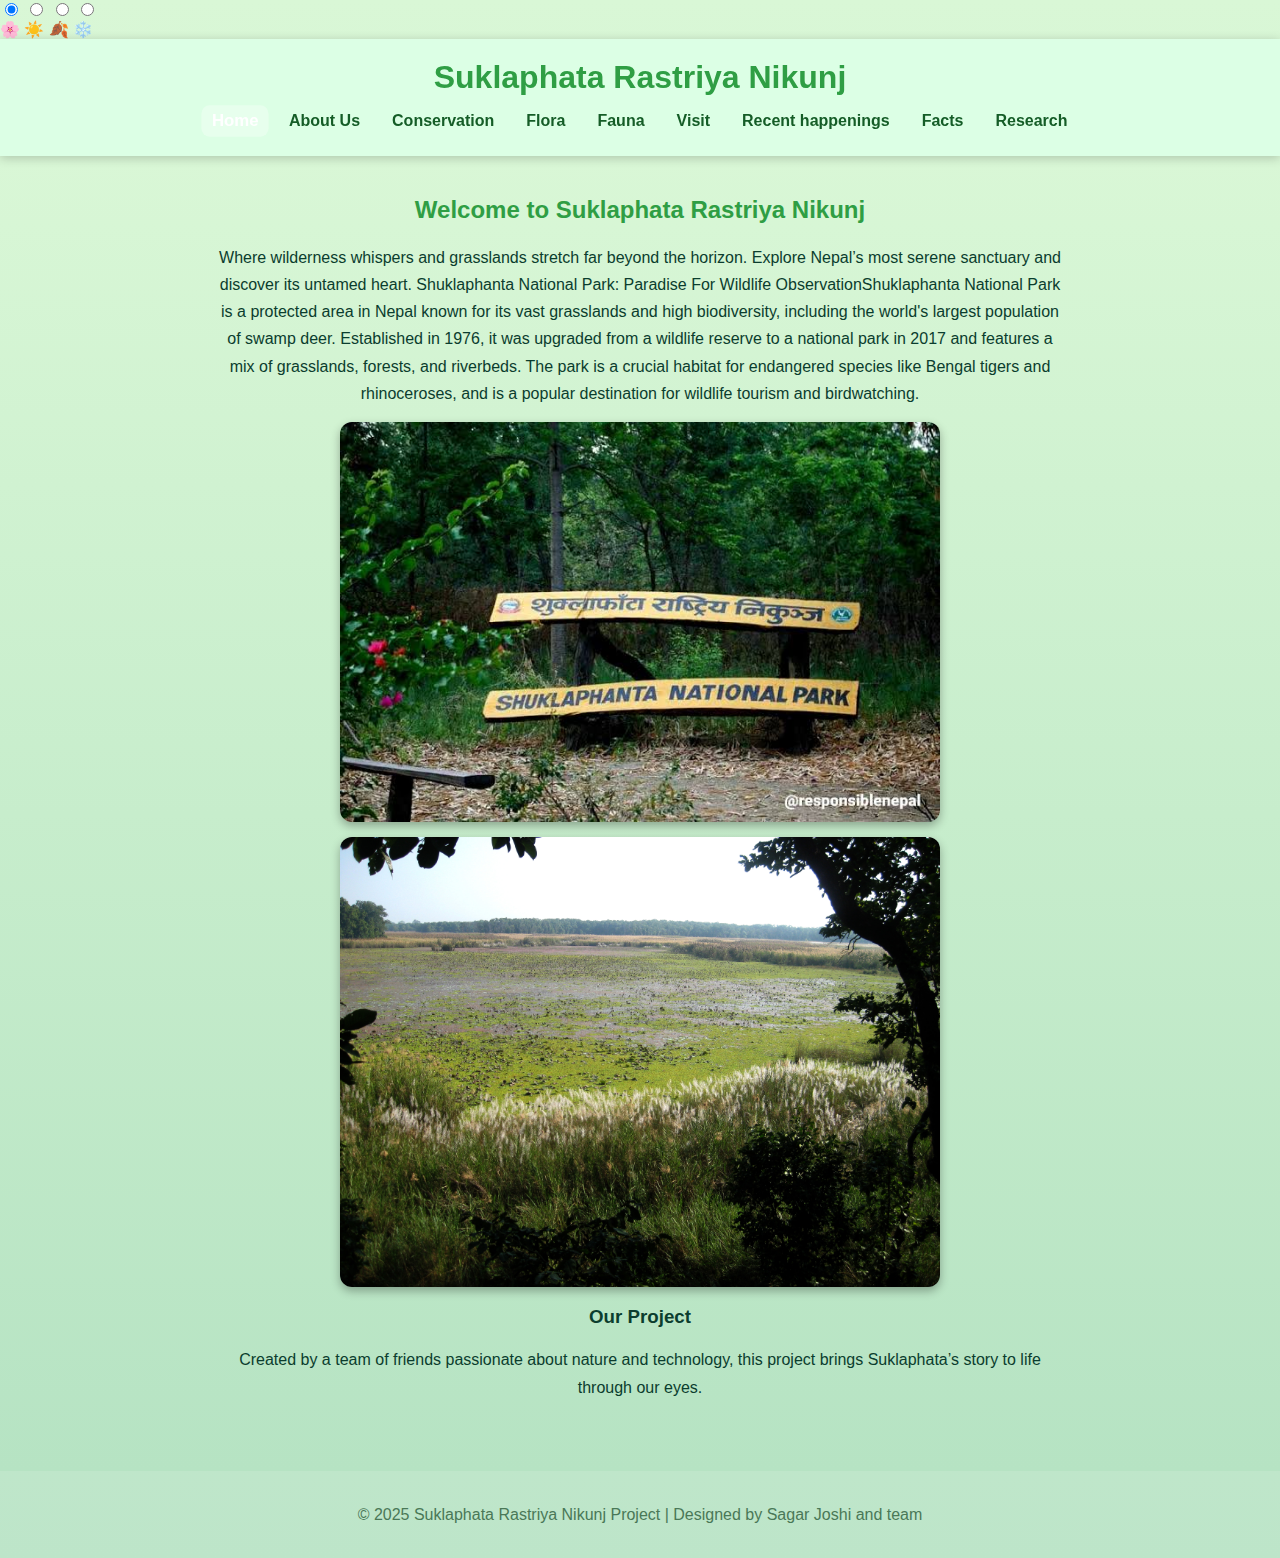
<file: index.html>
<html>
<head>
      <meta name="robots" content="index, follow">

  <meta name="description" content="Explore the wildlife and conservation efforts of Suklaphata Rastriya Nikunj a creative student project showcasing Nepal’s biodiversity, flora, fauna, and research.">
<meta name="keywords" content="Suklaphata, Rastriya Nikunj, Nepal, wildlife, flora, fauna, biodiversity, conservation, national park">
<meta name="author" content="Sagar Joshi and Team">
   <title>Suklaphata Rastriya Nikunj - Home</title>
  <link rel="stylesheet" href="index.css">
</head>
<body>


  <input type="radio" name="season" id="spring" checked>
  <input type="radio" name="season" id="summer">
  <input type="radio" name="season" id="autumn">
  <input type="radio" name="season" id="winter">

  <div class="season-switch">
    <label for="spring" title="Spring">🌸</label>
    <label for="summer" title="Summer">☀️</label>
    <label for="autumn" title="Autumn">🍂</label>
    <label for="winter" title="Winter">❄️</label>
  </div>

  <div class="content">
    <header>
      <h1>Suklaphata Rastriya Nikunj</h1>
      <nav class="nav-links">
        <a href="index.html" class="active">Home</a>
        <a href="About us.html">About Us</a>
        <a href="Conservation.html">Conservation</a>
        <a href="Flora.html">Flora</a>
        <a href="Fauna.html">Fauna</a>
        <a href="Visitor-info.html">Visit</a>
        <a href="news-events.html">Recent happenings</a>
        <a href="Facts.html">Facts</a>
        <a href="Research.html">Research</a>
             </nav>
    </header>

    <main>
      <h2>Welcome to Suklaphata Rastriya Nikunj</h2>
      <p>
        Where wilderness whispers and grasslands stretch far beyond the horizon.  
        Explore Nepal’s most serene sanctuary and discover its untamed heart.
            Shuklaphanta National Park: Paradise For Wildlife ObservationShuklaphanta National Park is a protected area in Nepal known for its vast grasslands and high biodiversity, including the world's largest population of swamp deer.
            Established in 1976, it was upgraded from a wildlife reserve to a national park in 2017 and features a mix of grasslands, forests, and riverbeds. The park is a crucial habitat for endangered species like Bengal tigers and rhinoceroses, and is a popular destination for wildlife tourism and birdwatching.  

      </p>

      <img src="Img1.jpg" alt="Suklaphata landscape" class="hero-img">
      <img src="Img2.jpeg" alt="Wildlife in Suklaphata" class="hero-img">

      <h3>Our Project</h3>
      <p>
        Created by a team of friends passionate about nature and technology,  
        this project brings Suklaphata’s story to life through our eyes.
      </p>
    </main>

    <footer>
      <p>© 2025 Suklaphata Rastriya Nikunj Project | Designed by Sagar Joshi and team</p>
    </footer>
  </div>

</body>
</html>
</file>
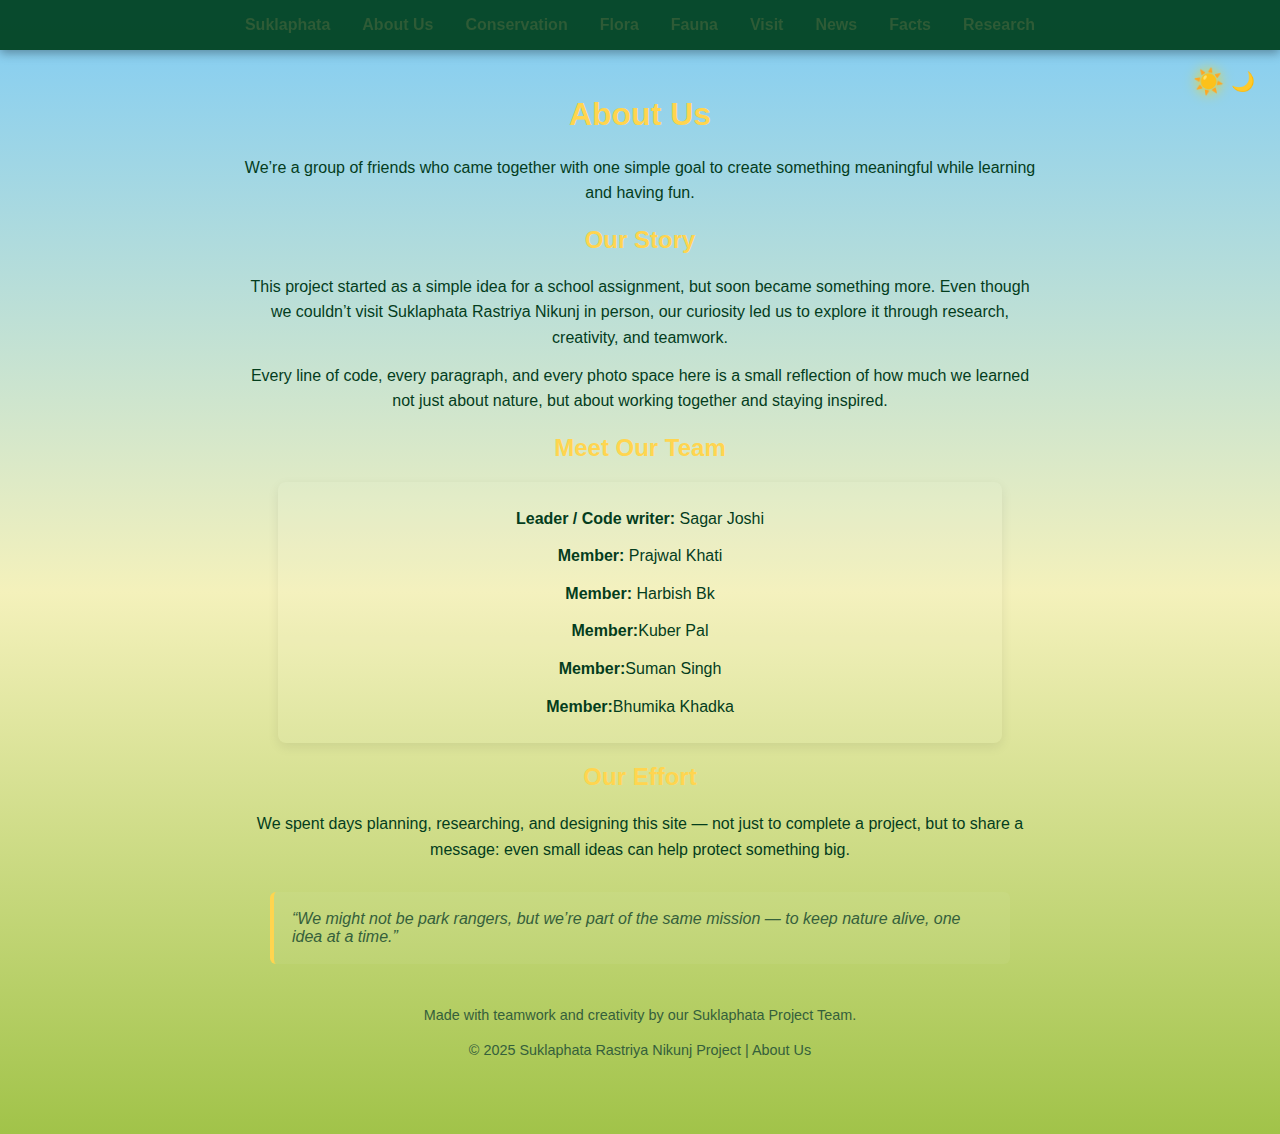
<file: About us.html>
<html>
<head>
  <meta name="robots" content="index, follow">
  <meta name="description" content="Explore the wildlife and conservation efforts of Suklaphata Rastriya Nikunj — a creative student project showcasing Nepal’s biodiversity, flora, fauna, and research.">
<meta name="keywords" content="Suklaphata, Rastriya Nikunj, Nepal, wildlife, flora, fauna, biodiversity, conservation, national park">
<meta name="author" content="Sagar Joshi and Team">

  <title>About Us - Suklaphata Rastriya Nikunj Project</title>
  <link rel="stylesheet" href="about.css">
</head>

<body>

  <input type="radio" name="mode" id="day" class="mode-input" checked aria-hidden="true">
  <input type="radio" name="mode" id="night" class="mode-input" aria-hidden="true">

  <header>
    <nav class="nav-links">
      <a href="index.html">Suklaphata</a>
      <a href="About us.html">About Us</a>
      <a href="Conservation.html">Conservation</a>
      <a href="Flora.html">Flora</a>
      <a href="Fauna.html">Fauna</a>
      <a href="Visitor-info.html">Visit</a>
      <a href="news-events.html">News</a>
      <a href="Facts.html">Facts</a>
      <a href="Research.html">Research</a>
    </nav>
  </header>


  <div class="mode-switch">
    <label for="day" class="sun" title="Day mode">☀️</label>
    <label for="night" class="moon" title="Night mode">🌙</label>
  </div>

  <div class="site">
    <h1>About Us</h1>
    <p>We’re a group of friends who came together with one simple goal to create something meaningful while learning and having fun.</p>

    <h2>Our Story</h2>
    <p>This project started as a simple idea for a school assignment, but soon became something more. Even though we couldn’t visit Suklaphata Rastriya Nikunj in person, our curiosity led us to explore it through research, creativity, and teamwork.</p>

    <p>Every line of code, every paragraph, and every photo space here is a small reflection of how much we learned not just about nature, but about working together and staying inspired.</p>

    <h2>Meet Our Team</h2>
    <div class="team">
      <p><strong>Leader / Code writer:</strong> Sagar Joshi</p>
      <p><strong>Member:</strong> Prajwal Khati</p>
      <p><strong>Member:</strong> Harbish Bk</p>
      <p><strong>Member:</strong>Kuber Pal</p>
      <p><strong>Member:</strong>Suman Singh</p>
      <p><strong>Member:</strong>Bhumika Khadka</p>
    </div>

    <h2>Our Effort</h2>
    <p>We spent days planning, researching, and designing this site — not just to complete a project, but to share a message: even small ideas can help protect something big.</p>

    <blockquote>
      “We might not be park rangers, but we’re part of the same mission — to keep nature alive, one idea at a time.”
    </blockquote>

    <footer>
      <p>Made with teamwork and creativity by our Suklaphata Project Team.</p>
      <p class="muted">© 2025 Suklaphata Rastriya Nikunj Project | About Us</p>
    </footer>
  </div>

</body>
</html>
</file>
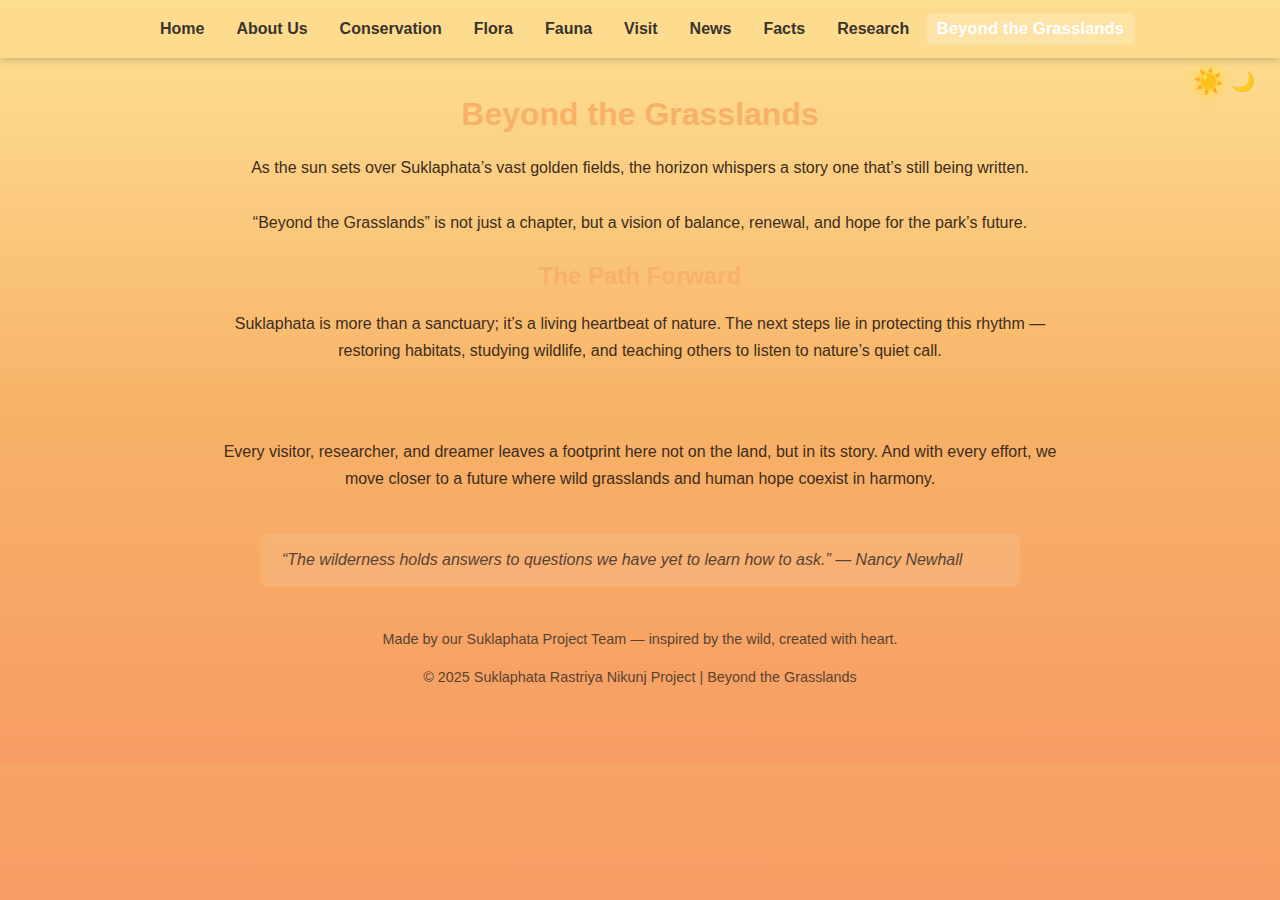
<file: Beyond the grasslands.html>
<html>
<head>
  <meta name="description" content="Explore the wildlife and conservation efforts of Suklaphata Rastriya Nikunj — a creative student project showcasing Nepal’s biodiversity, flora, fauna, and research.">
<meta name="keywords" content="Suklaphata, Rastriya Nikunj, Nepal, wildlife, flora, fauna, biodiversity, conservation, national park">
<meta name="author" content="Sagar Joshi and Team">

  <title>Beyond the Grasslands - Suklaphata Rastriya Nikunj</title>
  <link rel="stylesheet" href="Beyond the grasslands.css">
</head>
<body>

  <input type="radio" name="mode" id="day" class="mode-input" checked>
  <input type="radio" name="mode" id="night" class="mode-input">

  <header>
    <nav class="nav-links">
      <a href="index.html">Home</a>
      <a href="About us.html">About Us</a>
      <a href="Conservation.html">Conservation</a>
      <a href="Flora.html">Flora</a>
      <a href="fauna.html">Fauna</a>
      <a href="Visitor-info.html">Visit</a>
      <a href="news-events.html">News</a>
      <a href="Facts.html">Facts</a>
      <a href="Research.html">Research</a>
      <a href="Beyond the grasslands.html" class="active">Beyond the Grasslands</a>
    </nav>
  </header>

  <div class="mode-switch">
    <label for="day" class="sun" title="Day Mode">☀️</label>
    <label for="night" class="moon" title="Night Mode">🌙</label>
  </div>

  <div class="site">

    <h1>Beyond the Grasslands</h1>
    <p>
      As the sun sets over Suklaphata’s vast golden fields, the horizon whispers a story  one that’s still being written.  
      <br><br>
      “Beyond the Grasslands” is not just a chapter, but a vision  of balance, renewal, and hope for the park’s future.
    </p>

    <h2>The Path Forward</h2>
    <p>
      Suklaphata is more than a sanctuary; it’s a living heartbeat of nature.  
      The next steps lie in protecting this rhythm — restoring habitats, studying wildlife, and teaching others to listen to nature’s quiet call.
    </p>

    <h2>Our Promise</h2>
    <p>
      Every visitor, researcher, and dreamer leaves a footprint here not on the land, but in its story.  
      And with every effort, we move closer to a future where wild grasslands and human hope coexist in harmony.
    </p>

    <blockquote>
      “The wilderness holds answers to questions we have yet to learn how to ask.” — Nancy Newhall
    </blockquote>

    <footer>
      <p>Made by our Suklaphata Project Team — inspired by the wild, created with heart.</p>
      <p class="muted">© 2025 Suklaphata Rastriya Nikunj Project | Beyond the Grasslands</p>
    </footer>

  </div>

</body>
</html>
</file>
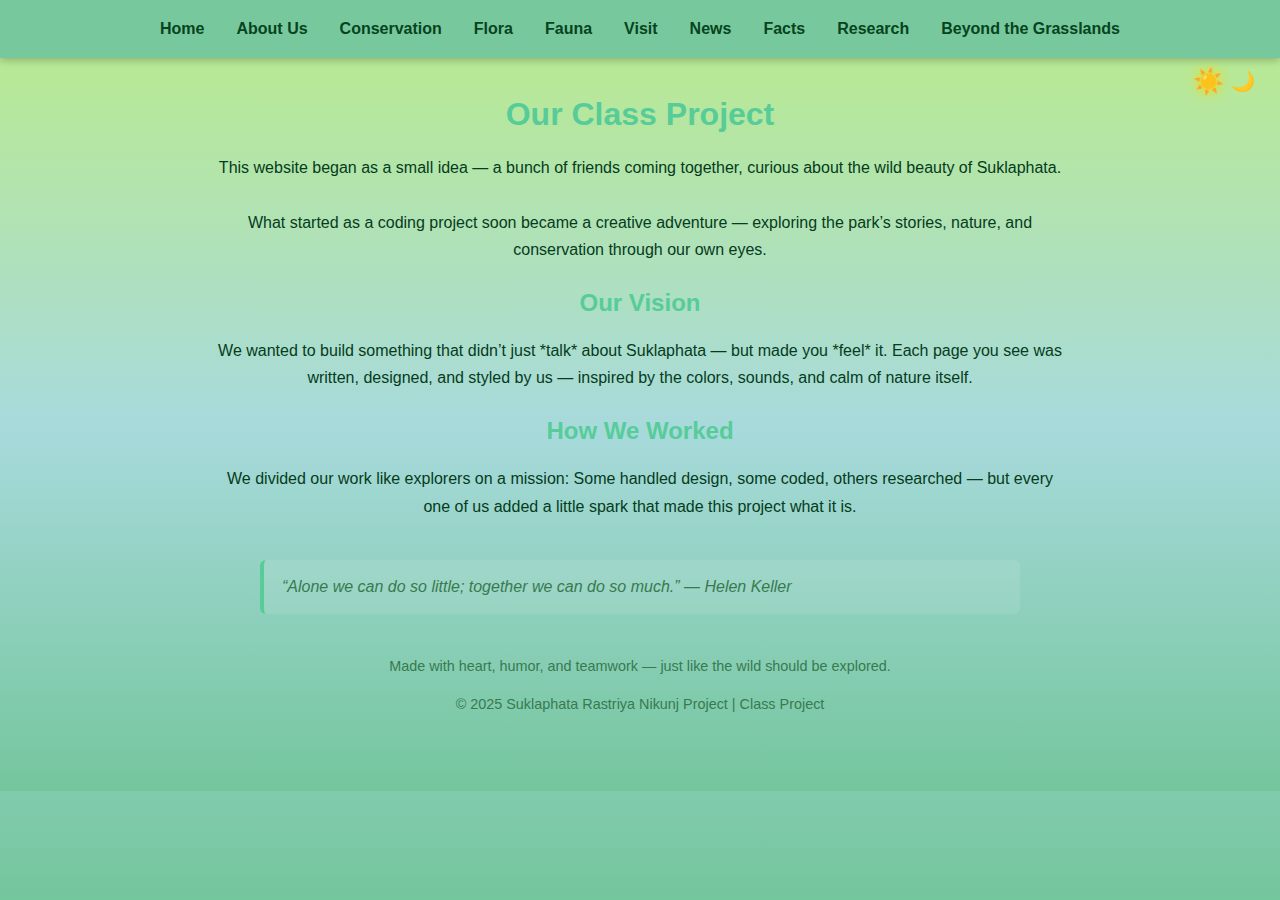
<file: Class project.html>
<html>
<head>
  <meta name="description" content="Explore the wildlife and conservation efforts of Suklaphata Rastriya Nikunj — a creative student project showcasing Nepal’s biodiversity, flora, fauna, and research.">
<meta name="keywords" content="Suklaphata, Rastriya Nikunj, Nepal, wildlife, flora, fauna, biodiversity, conservation, national park">
<meta name="author" content="Sagar Joshi and Team">

  <title>Class Project - Suklaphata Rastriya Nikunj</title>
  <link rel="stylesheet" href="class project.css">
</head>

<body>


  <input type="radio" name="mode" id="day" class="mode-input" checked>
  <input type="radio" name="mode" id="night" class="mode-input">

  <header>
    <nav class="nav-links">
      <a href="index.html">Home</a>
      <a href="About us.html">About Us</a>
      <a href="conservation.html">Conservation</a>
      <a href="flora.html">Flora</a>
      <a href="fauna.html">Fauna</a>
      <a href="visitor-info.html">Visit</a>
      <a href="news-events.html">News</a>
      <a href="facts.html">Facts</a>
      <a href="research.html">Research</a>
      <a href="Beyond the grasslands.html">Beyond the Grasslands</a>
     
    </nav>
  </header>


  <div class="mode-switch">
    <label for="day" class="sun" title="Day Mode">☀️</label>
    <label for="night" class="moon" title="Night Mode">🌙</label>
  </div>

  <div class="site">
    <h1>Our Class Project</h1>
    <p>
      This website began as a small idea — a bunch of friends coming together, curious about the wild beauty of Suklaphata.  
      <br><br>
      What started as a coding project soon became a creative adventure — exploring the park’s stories, nature, and conservation through our own eyes.
    </p>

    <h2>Our Vision</h2>
    <p>
      We wanted to build something that didn’t just *talk* about Suklaphata — but made you *feel* it.  
      Each page you see was written, designed, and styled by us — inspired by the colors, sounds, and calm of nature itself.
    </p>

    <h2>How We Worked</h2>
    <p>
      We divided our work like explorers on a mission:  
      Some handled design, some coded, others researched — but every one of us added a little spark that made this project what it is.
    </p>

    <blockquote>
      “Alone we can do so little; together we can do so much.” — Helen Keller
    </blockquote>

    <footer>
      <p>Made with heart, humor, and teamwork — just like the wild should be explored.</p>
      <p class="muted">© 2025 Suklaphata Rastriya Nikunj Project | Class Project</p>
    </footer>
  </div>

</body>
</html>
</file>
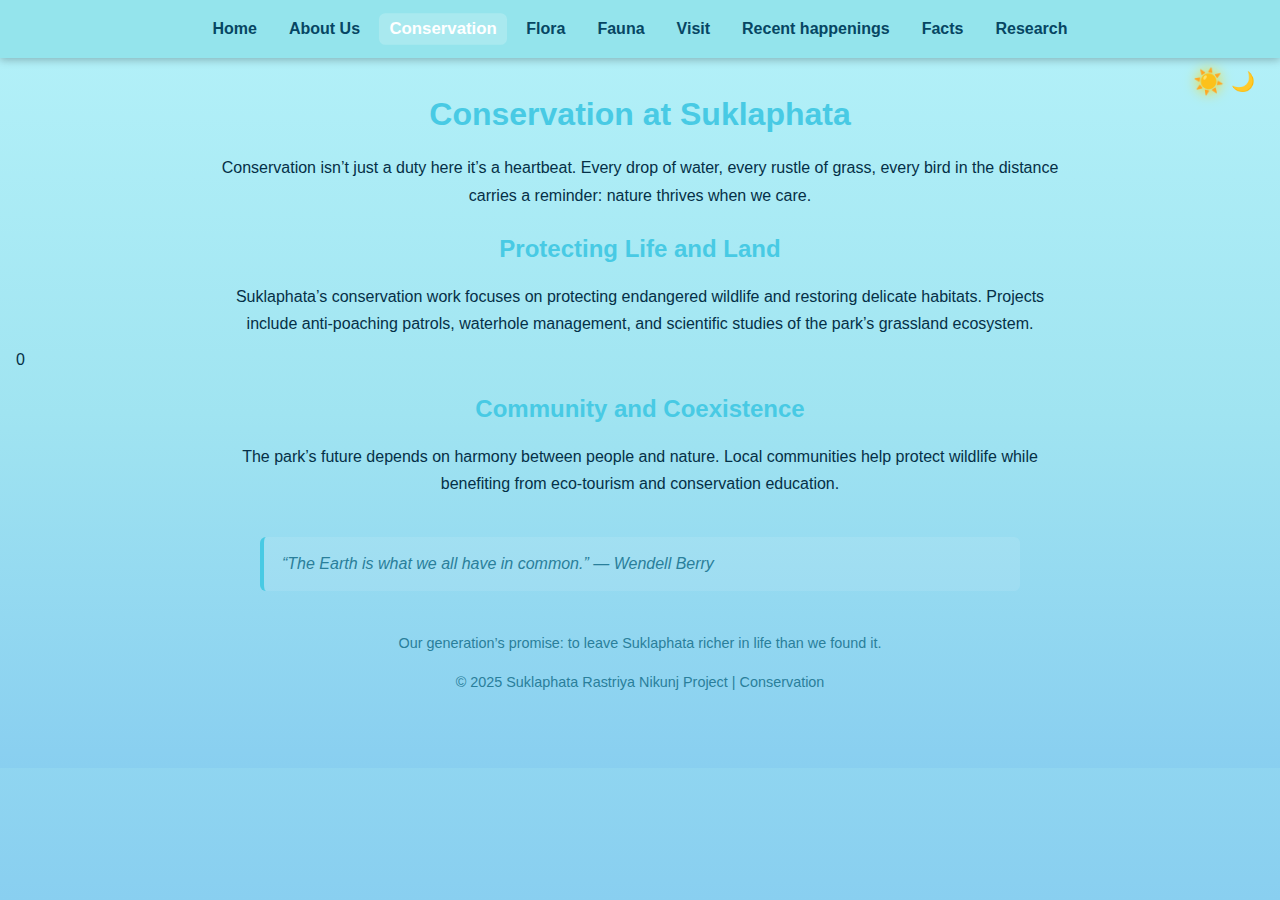
<file: Conservation.html>
<html>
<head><meta name="robots" content="index, follow">

  <meta name="description" content="Explore the wildlife and conservation efforts of Suklaphata Rastriya Nikunj — a creative student project showcasing Nepal’s biodiversity, flora, fauna, and research.">
<meta name="keywords" content="Suklaphata, Rastriya Nikunj, Nepal, wildlife, flora, fauna, biodiversity, conservation, national park">
<meta name="author" content="Sagar Joshi and Team">

  <title>Conservation - Suklaphata Rastriya Nikunj</title>
  <link rel="stylesheet" href="Conservation.css">
</head>

<body>

  <input type="radio" name="mode" id="day" class="mode-input" checked>
  <input type="radio" name="mode" id="night" class="mode-input">

  <header>
    <nav class="nav-links">
      <a href="index.html">Home</a>
      <a href="About us.html">About Us</a>
      <a href="Conservation.html" class="active">Conservation</a>
      <a href="Flora.html">Flora</a>
      <a href="Fauna.html">Fauna</a>
      <a href="Visitor-info.html">Visit</a>
      <a href="news-events.html">Recent happenings</a>
      <a href="Facts.html">Facts</a>
      <a href="Research.html">Research</a>
  
    </nav>
  </header>

  <div class="mode-switch">
    <label for="day" class="sun" title="Day Mode">☀️</label>
    <label for="night" class="moon" title="Night Mode">🌙</label>
  </div>

  <div class="site">
    <h1>Conservation at Suklaphata</h1>
    <p>
      Conservation isn’t just a duty here it’s a heartbeat. Every drop of water, every rustle of grass, every bird in the distance carries a reminder: nature thrives when we care.
    </p>

    <h2>Protecting Life and Land</h2>
    <p>
      Suklaphata’s conservation work focuses on protecting endangered wildlife and restoring delicate habitats.  
      Projects include anti-poaching patrols, waterhole management, and scientific studies of the park’s grassland ecosystem.
    </p>
0
    <h2>Community and Coexistence</h2>
    <p>
      The park’s future depends on harmony between people and nature. Local communities help protect wildlife while benefiting from eco-tourism and conservation education.
    </p>

    <blockquote>
      “The Earth is what we all have in common.” — Wendell Berry
    </blockquote>

    <footer>
      <p>Our generation’s promise: to leave Suklaphata richer in life than we found it.</p>
      <p class="muted">© 2025 Suklaphata Rastriya Nikunj Project | Conservation</p>
    </footer>
  </div>

</body>
</html>
</file>
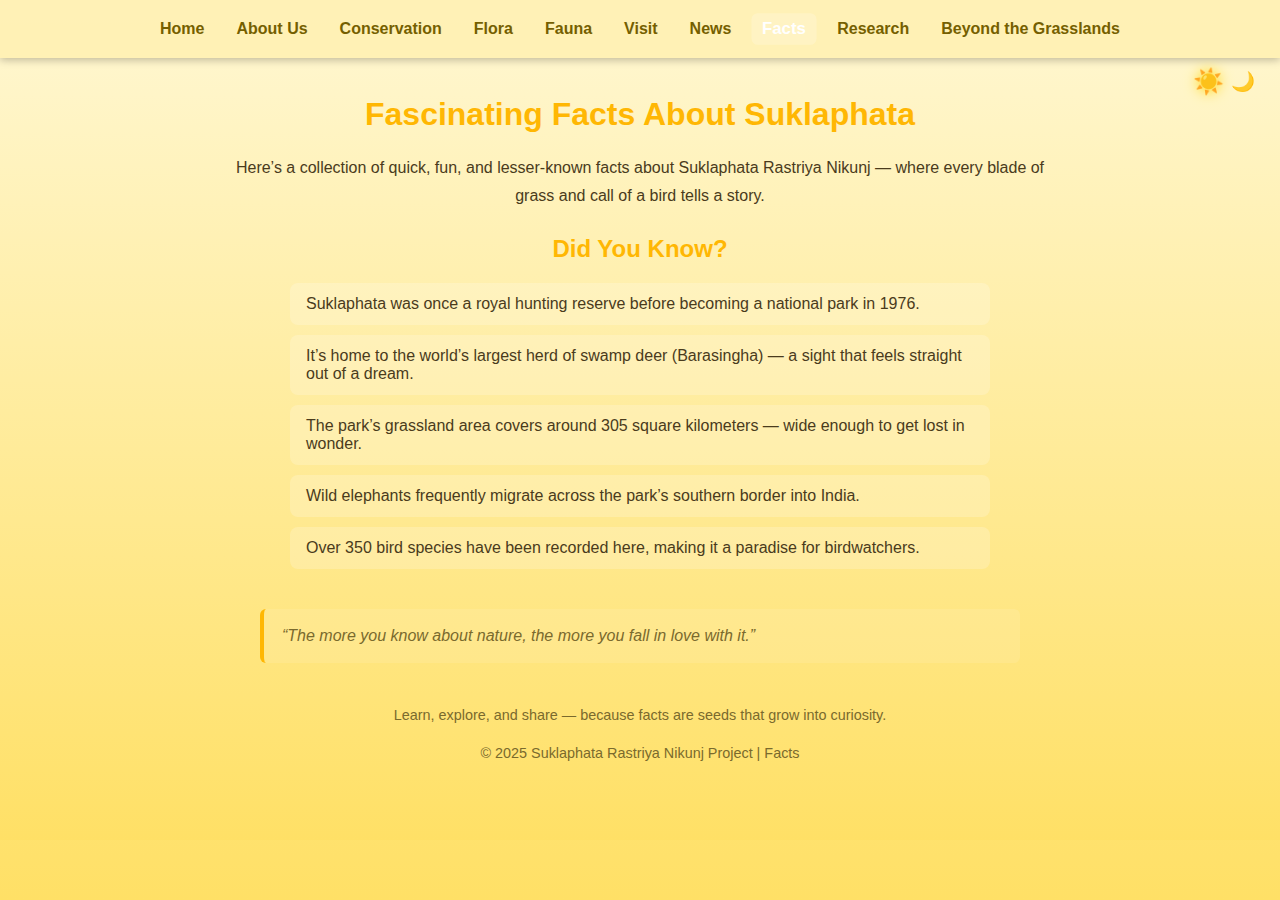
<file: Facts.html>
<html>
<head>
 <meta name="description" content="Explore the wildlife and conservation efforts of Suklaphata Rastriya Nikunj — a creative student project showcasing Nepal’s biodiversity, flora, fauna, and research.">
<meta name="keywords" content="Suklaphata, Rastriya Nikunj, Nepal, wildlife, flora, fauna, biodiversity, conservation, national park">
<meta name="author" content="Sagar Joshi and Team">

  <title>Facts - Suklaphata Rastriya Nikunj</title>
  <link rel="stylesheet" href="Facts.css">
</head>

<body>

  <input type="radio" name="mode" id="day" class="mode-input" checked>
  <input type="radio" name="mode" id="night" class="mode-input">

  <header>
    <nav class="nav-links">
      <a href="index.html">Home</a>
      <a href="About us.html">About Us</a>
      <a href="Conservation.html">Conservation</a>
      <a href="Flora.html">Flora</a>
      <a href="Fauna.html">Fauna</a>
      <a href="visitor-info.html">Visit</a>
      <a href="news-events.html">News</a>
      <a href="Facts.html" class="active">Facts</a>
      <a href="Research.html">Research</a>
      <a href="Beyond the grasslands.html">Beyond the Grasslands</a>
    </nav>
  </header>


  <div class="mode-switch">
    <label for="day" class="sun" title="Day Mode">☀️</label>
    <label for="night" class="moon" title="Night Mode">🌙</label>
  </div>

  <div class="site">
    <h1>Fascinating Facts About Suklaphata</h1>
    <p>
      Here’s a collection of quick, fun, and lesser-known facts about Suklaphata Rastriya Nikunj — where every blade of grass and call of a bird tells a story.
    </p>

    <h2>Did You Know?</h2>
    <ul class="facts-list">
      <li> Suklaphata was once a royal hunting reserve before becoming a national park in 1976.</li>
      <li> It’s home to the world’s largest herd of swamp deer (Barasingha) — a sight that feels straight out of a dream.</li>
      <li> The park’s grassland area covers around 305 square kilometers — wide enough to get lost in wonder.</li>
      <li> Wild elephants frequently migrate across the park’s southern border into India.</li>
      <li> Over 350 bird species have been recorded here, making it a paradise for birdwatchers.</li>
    </ul>

    <blockquote>
      “The more you know about nature, the more you fall in love with it.”
    </blockquote>

    <footer>
      <p>Learn, explore, and share — because facts are seeds that grow into curiosity.</p>
      <p class="muted">© 2025 Suklaphata Rastriya Nikunj Project | Facts</p>
    </footer>
  </div>

</body>
</html>
</file>
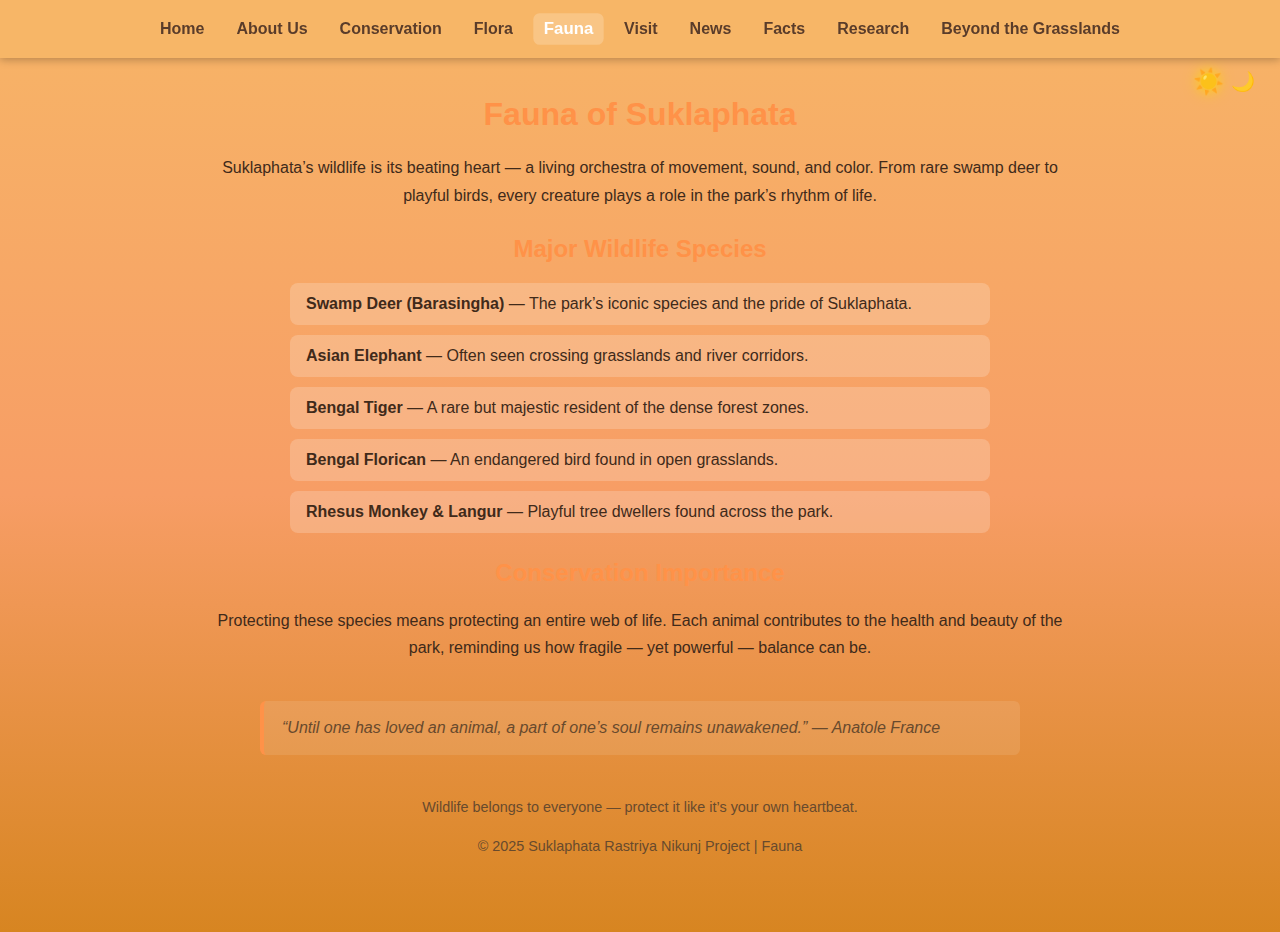
<file: Fauna.html>
<html>
<head>
  <meta name="description" content="Explore the wildlife and conservation efforts of Suklaphata Rastriya Nikunj — a creative student project showcasing Nepal’s biodiversity, flora, fauna, and research.">
<meta name="keywords" content="Suklaphata, Rastriya Nikunj, Nepal, wildlife, flora, fauna, biodiversity, conservation, national park">
<meta name="author" content="Sagar Joshi and Team">

  <title>Fauna - Suklaphata Rastriya Nikunj</title>
  <link rel="stylesheet" href="fauna.css">
</head>

<body>


  <input type="radio" name="mode" id="day" class="mode-input" checked>
  <input type="radio" name="mode" id="night" class="mode-input">

  <header>
    <nav class="nav-links">
      <a href="index.html">Home</a>
      <a href="About us.html">About Us</a>
      <a href="Conservation.html">Conservation</a>
      <a href="Flora.html">Flora</a>
      <a href="Fauna.html" class="active">Fauna</a>
      <a href="Visitor-info.html">Visit</a>
      <a href="news-events.html">News</a>
      <a href="Facts.html">Facts</a>
      <a href="Research.html">Research</a>
      <a href="Beyond the grasslands.html">Beyond the Grasslands</a>
    </nav>
  </header>

  <div class="mode-switch">
    <label for="day" class="sun" title="Day Mode">☀️</label>
    <label for="night" class="moon" title="Night Mode">🌙</label>
  </div>

  <div class="site">
    <h1>Fauna of Suklaphata</h1>
    <p>
      Suklaphata’s wildlife is its beating heart — a living orchestra of movement, sound, and color. From rare swamp deer to playful birds, every creature plays a role in the park’s rhythm of life.
    </p>

    <h2>Major Wildlife Species</h2>
    <ul class="fauna-list">
      <li> <strong>Swamp Deer (Barasingha)</strong> — The park’s iconic species and the pride of Suklaphata.</li>
      <li> <strong>Asian Elephant</strong> — Often seen crossing grasslands and river corridors.</li>
      <li> <strong>Bengal Tiger</strong> — A rare but majestic resident of the dense forest zones.</li>
      <li> <strong>Bengal Florican</strong> — An endangered bird found in open grasslands.</li>
      <li> <strong>Rhesus Monkey & Langur</strong> — Playful tree dwellers found across the park.</li>
    </ul>

    <h2>Conservation Importance</h2>
    <p>
      Protecting these species means protecting an entire web of life. Each animal contributes to the health and beauty of the park, reminding us how fragile — yet powerful — balance can be.
    </p>

    <blockquote>
      “Until one has loved an animal, a part of one’s soul remains unawakened.” — Anatole France
    </blockquote>

    <footer>
      <p>Wildlife belongs to everyone — protect it like it’s your own heartbeat.</p>
      <p class="muted">© 2025 Suklaphata Rastriya Nikunj Project | Fauna</p>
    </footer>
  </div>

</body>
</html>
</file>
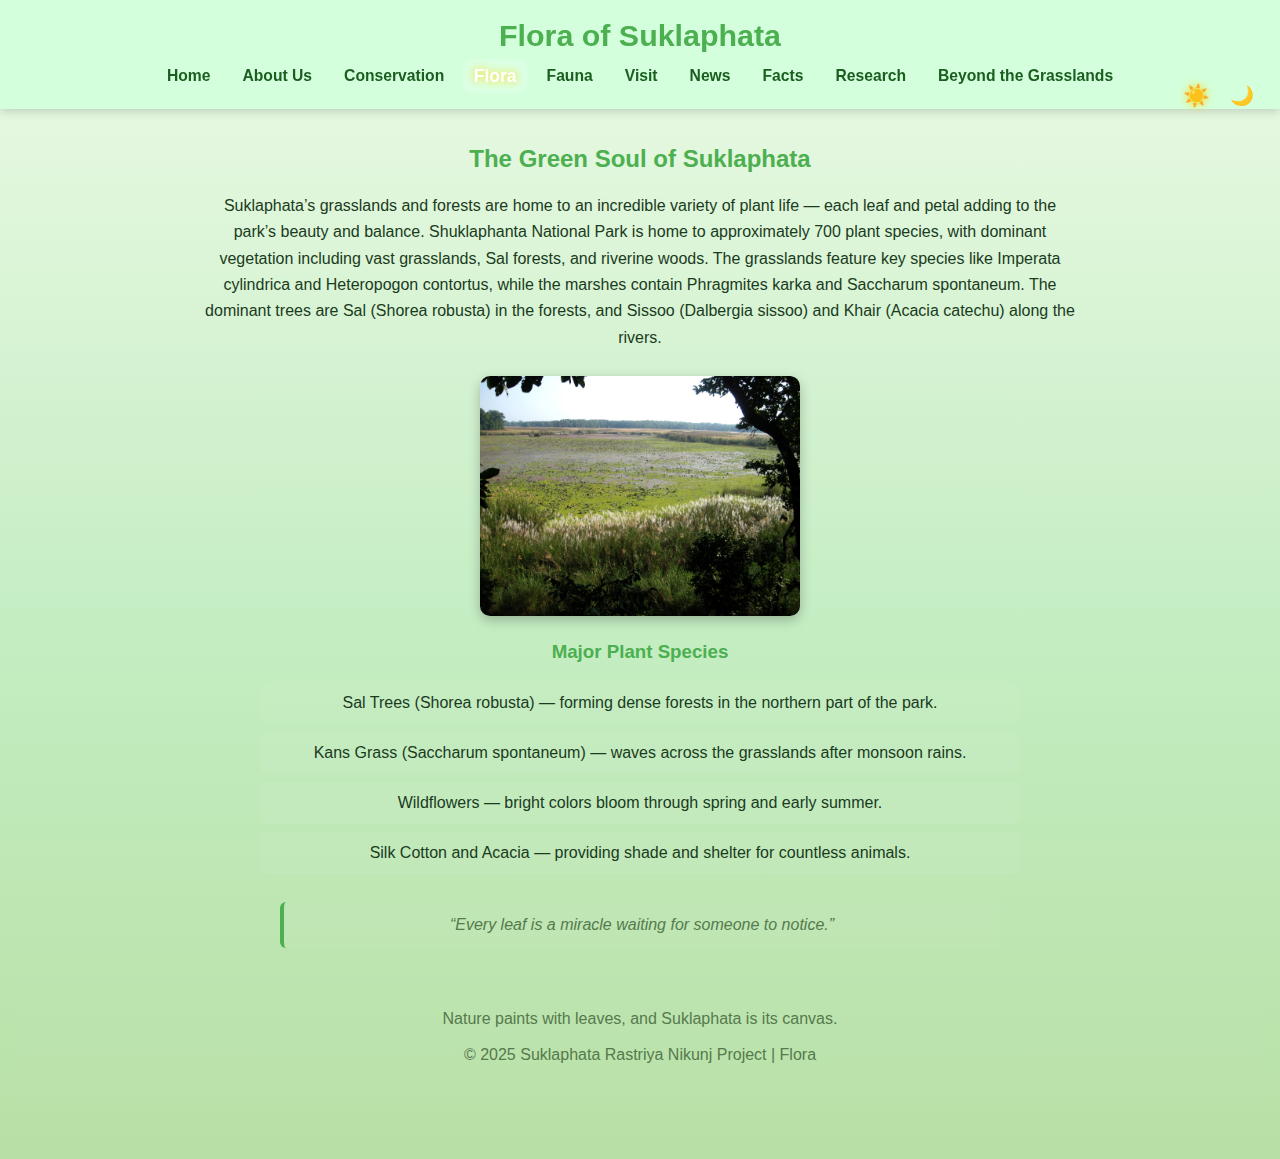
<file: Flora.html>
<html>
<head>
  <title>Flora - Suklaphata Rastriya Nikunj</title>
  <link rel="stylesheet" href="Flora.css">
</head>

<body>

  <input type="radio" name="mode" id="day" class="mode-input" checked>
  <input type="radio" name="mode" id="night" class="mode-input">

  <header>
    <h1>Flora of Suklaphata</h1>
    <nav class="nav-links">
      <a href="index.html">Home</a>
      <a href="About us.html">About Us</a>
      <a href="conservation.html">Conservation</a>
      <a href="flora.html" class="active">Flora</a>
      <a href="fauna.html">Fauna</a>
      <a href="visitor-info.html">Visit</a>
      <a href="news-events.html">News</a>
      <a href="facts.html">Facts</a>
      <a href="research.html">Research</a>
      <a href="Beyond the grasslands.html">Beyond the Grasslands</a>
    </nav>
  </header>


  <div class="mode-switch">
    <label for="day" class="sun" title="Day Mode">☀️</label>
    <label for="night" class="moon" title="Night Mode">🌙</label>
  </div>

  <main>
    <h2>The Green Soul of Suklaphata</h2>
    <p>
      Suklaphata’s grasslands and forests are home to an incredible variety of plant life —  
      each leaf and petal adding to the park’s beauty and balance.
Shuklaphanta National Park is home to approximately 700 plant species, with dominant vegetation including vast grasslands, Sal forests, and riverine woods.
 The grasslands feature key species like Imperata cylindrica and Heteropogon contortus, while the marshes contain Phragmites karka and Saccharum spontaneum.
 The dominant trees are Sal (Shorea robusta) in the forests, and Sissoo (Dalbergia sissoo) and Khair (Acacia catechu) along the rivers. 
    </p>


    
    <img src="Img2.jpeg" alt="Plants and grasslands">

    <h3>Major Plant Species</h3>
    <ul class="flora-list">
      <li> Sal Trees (Shorea robusta) — forming dense forests in the northern part of the park.</li>
      <li> Kans Grass (Saccharum spontaneum) — waves across the grasslands after monsoon rains.</li>
      <li> Wildflowers — bright colors bloom through spring and early summer.</li>
      <li> Silk Cotton and Acacia — providing shade and shelter for countless animals.</li>
    </ul>

    <blockquote>
      “Every leaf is a miracle waiting for someone to notice.”
    </blockquote>

    <footer>
      <p>Nature paints with leaves, and Suklaphata is its canvas.</p>
      <p class="muted">© 2025 Suklaphata Rastriya Nikunj Project | Flora</p>
    </footer>
  </main>

</body>
</html>
</file>
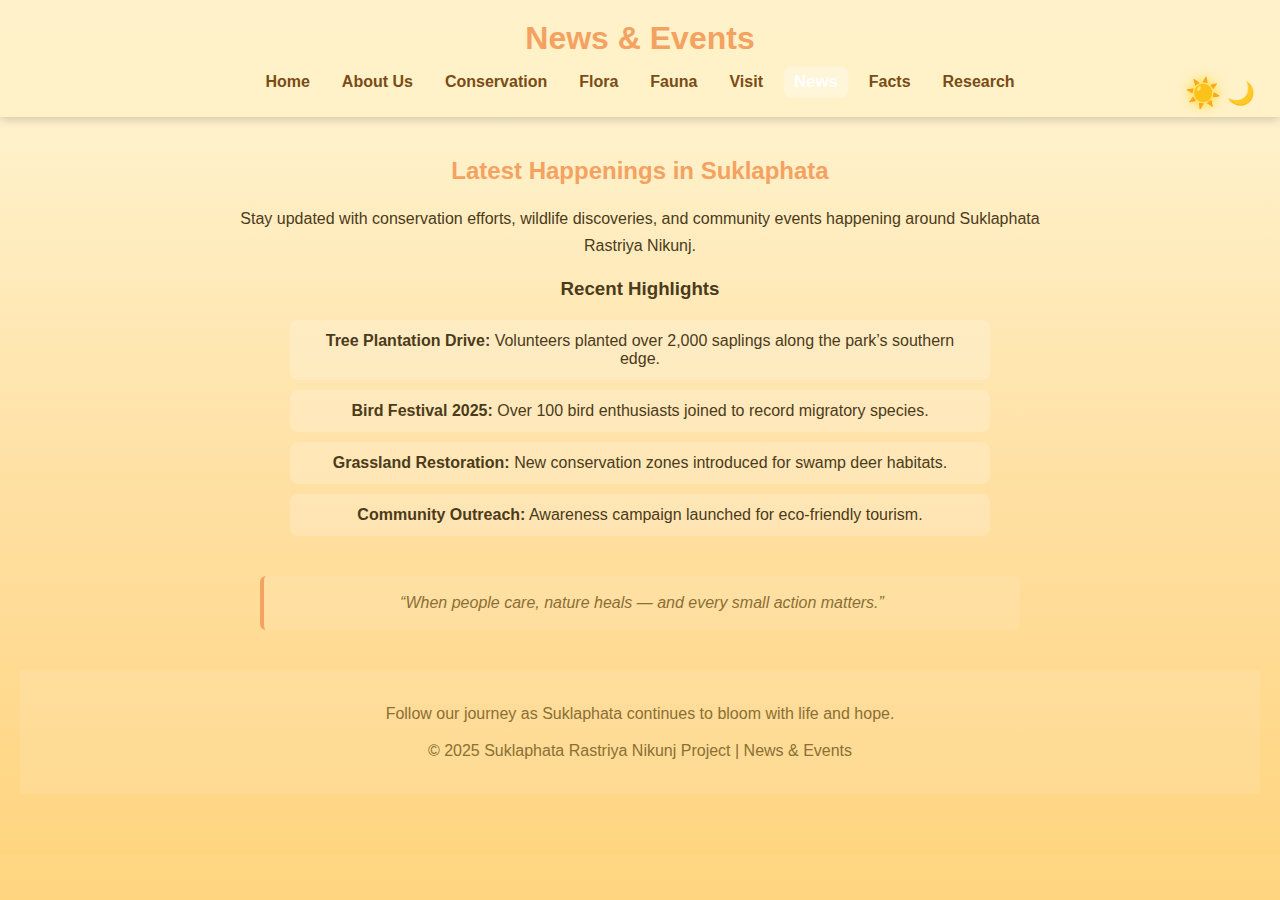
<file: news-events.html>
<html>
<head>
  <meta name="robots" content="index, follow">

  <meta name="description" content="Explore the wildlife and conservation efforts of Suklaphata Rastriya Nikunj — a creative student project showcasing Nepal’s biodiversity, flora, fauna, and research.">
<meta name="keywords" content="Suklaphata, Rastriya Nikunj, Nepal, wildlife, flora, fauna, biodiversity, conservation, national park">
<meta name="author" content="Sagar Joshi and Team">

  <title>News & Events - Suklaphata Rastriya Nikunj</title>
  <link rel="stylesheet" href="news.css">
</head>

<body>
  <input type="radio" name="mode" id="day" class="mode-input" checked>
  <input type="radio" name="mode" id="night" class="mode-input">

  <header>
    <h1>News & Events</h1>
    <nav class="nav-links">
      <a href="index.html">Home</a>
      <a href="About us.html">About Us</a>
      <a href="Conservation.html">Conservation</a>
      <a href="Flora.html">Flora</a>
      <a href="Fauna.html">Fauna</a>
      <a href="Visitor-info.html">Visit</a>
      <a href="news-events.html" class="active">News</a>
      <a href="Facts.html">Facts</a>
      <a href="Research.html">Research</a>
    
    </nav>
  </header>
  <div class="mode-switch">
    <label for="day" class="sun" title="Day Mode">☀️</label>
    <label for="night" class="moon" title="Night Mode">🌙</label>
  </div>
  <main>
    <h2>Latest Happenings in Suklaphata</h2>
    <p>
      Stay updated with conservation efforts, wildlife discoveries, and community events happening around Suklaphata Rastriya Nikunj.
    </p>

    <h3>Recent Highlights</h3>
    <ul class="news-list">
      <li> <strong>Tree Plantation Drive:</strong> Volunteers planted over 2,000 saplings along the park’s southern edge.</li>
      <li> <strong>Bird Festival 2025:</strong> Over 100 bird enthusiasts joined to record migratory species.</li>
      <li><strong>Grassland Restoration:</strong> New conservation zones introduced for swamp deer habitats.</li>
      <li> <strong>Community Outreach:</strong> Awareness campaign launched for eco-friendly tourism.</li>
    </ul>

    <blockquote>
      “When people care, nature heals — and every small action matters.”
    </blockquote>

    <footer>
      <p>Follow our journey as Suklaphata continues to bloom with life and hope.</p>
      <p class="muted">© 2025 Suklaphata Rastriya Nikunj Project | News & Events</p>
    </footer>
  </main>

</body>
</html>
</file>
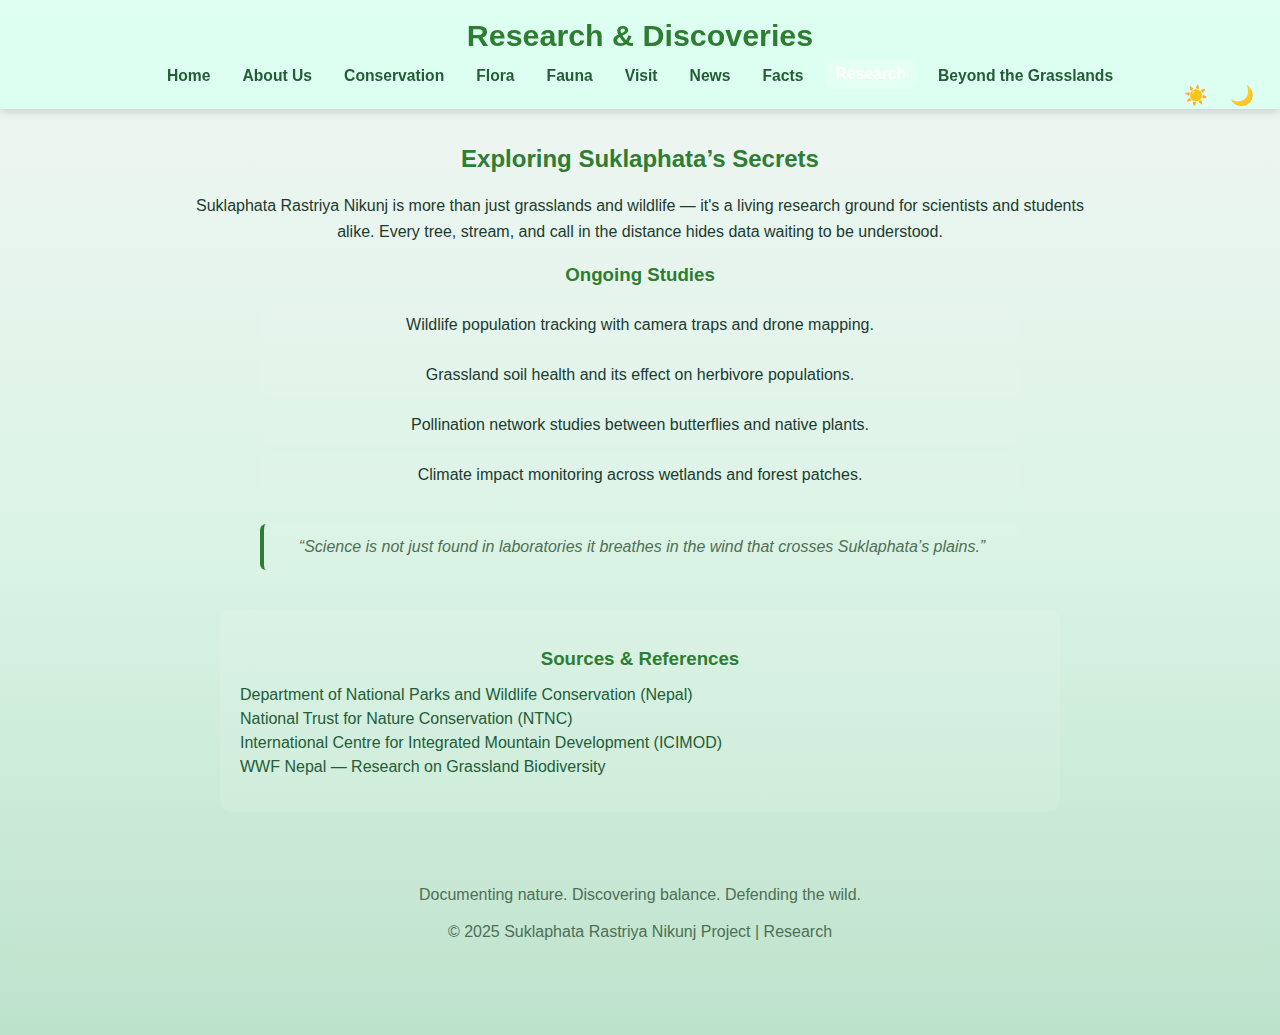
<file: Research.html>
<html>
<head>
  <meta name="description" content="Explore the wildlife and conservation efforts of Suklaphata Rastriya Nikunj — a creative student project showcasing Nepal’s biodiversity, flora, fauna, and research.">
<meta name="keywords" content="Suklaphata, Rastriya Nikunj, Nepal, wildlife, flora, fauna, biodiversity, conservation, national park">
<meta name="author" content="Sagar Joshi and Team">

  <title>Research - Suklaphata Rastriya Nikunj</title>
  <link rel="stylesheet" href="Research.css">
</head>
<body>

  <input type="radio" name="mode" id="day" class="mode-input" checked>
  <input type="radio" name="mode" id="night" class="mode-input">

  <header>
    <h1>Research & Discoveries</h1>
    <nav class="nav-links">
      <a href="index.html">Home</a>
      <a href="About us.html">About Us</a>
      <a href="Conservation.html">Conservation</a>
      <a href="Flora.html">Flora</a>
      <a href="Fauna.html">Fauna</a>
      <a href="visitor-info.html">Visit</a>
      <a href="news-events.html">News</a>
      <a href="Facts.html">Facts</a>
      <a href="Research.html" class="active">Research</a>
      <a href="Beyond the grasslands.html">Beyond the Grasslands</a>
    </nav>
  </header>

  <div class="mode-switch">
    <label for="day" class="sun" title="Day Mode">☀️</label>
    <label for="night" class="moon" title="Night Mode">🌙</label>
  </div>

  <main>
    <h2>Exploring Suklaphata’s Secrets</h2>
    <p>
      Suklaphata Rastriya Nikunj is more than just grasslands and wildlife — it's a living research ground for scientists and students alike.
      Every tree, stream, and call in the distance hides data waiting to be understood.
    </p>
    <h3>Ongoing Studies</h3>
    <ul class="research-list">
      <li>Wildlife population tracking with camera traps and drone mapping.</li>
      <li>  Grassland soil health and its effect on herbivore populations.</li>
      <li>Pollination network studies between butterflies and native plants.</li>
      <li> Climate impact monitoring across wetlands and forest patches.</li>
    </ul>

    <blockquote>
      “Science is not just found in laboratories it breathes in the wind that crosses Suklaphata’s plains.”
    </blockquote>

    <div class="sources">
      <h3>Sources & References</h3>
      <ul>
        <li><a href="https://www.dnpwc.gov.np/" >Department of National Parks and Wildlife Conservation (Nepal)</a></li>
        <li><a href="https://ntnc.org.np/" >National Trust for Nature Conservation (NTNC)</a></li>
        <li><a href="https://www.icimod.org/" >International Centre for Integrated Mountain Development (ICIMOD)</a></li>
        <li><a href="https://www.wwfnepal.org/" >WWF Nepal — Research on Grassland Biodiversity</a></li>
      </ul>
    </div>

    <footer>
      <p>Documenting nature. Discovering balance. Defending the wild.</p>
      <p class="muted">© 2025 Suklaphata Rastriya Nikunj Project | Research</p>
    </footer>
  </main>
</body>
</html>
</file>
<file: index.css>
:root {
  --bg-gradient: linear-gradient(180deg, #d9f7d6, #c7edcc, #b6e3c3);
  --text-color: #0b3d2e;
  --accent: #2f9e44;
  --link-color: #155d27;
  --muted: #4a7857;
  --header-bg: rgba(220, 255, 230, 0.95);
}

body {
  margin: 0;
  font-family: "Poppins", sans-serif;
  background: var(--bg-gradient);
  color: var(--text-color);
  transition: background 1s ease, color 0.8s ease;
}

.mode-input { position: absolute; left: -9999px; }

header {
  text-align: center;
  background: var(--header-bg);
  box-shadow: 0 2px 10px rgba(0,0,0,0.2);
  padding: 20px 0;
  position: sticky;
  top: 0;
  z-index: 1000;
}

header h1 {
  margin: 0;
  color: var(--accent);
  font-size: 2rem;
  font-weight: 700;
}

.nav-links {
  display: flex;
  justify-content: center;
  flex-wrap: wrap;
  gap: 12px;
  margin-top: 10px;
}

.nav-links a {
  color: var(--link-color);
  text-decoration: none;
  font-weight: 600;
  font-size: 1rem;
  padding: 6px 10px;
  border-radius: 8px;
  transition: background 0.3s, color 0.3s, transform 0.2s;
}

.nav-links a:hover,
.nav-links a.active {
  background: rgba(255,255,255,0.3);
  color: #fff;
  transform: scale(1.05);
}

.mode-switch {
  position: fixed;
  top: 80px;
  right: 25px;
  display: flex;
  gap: 10px;
  z-index: 2000;
}

.mode-switch label {
  cursor: pointer;
  font-size: 1.4rem;
  transition: transform 0.3s, text-shadow 0.3s;
}

.mode-switch label:hover {
  transform: scale(1.2);
}

#day:checked ~ .mode-switch label[for="day"] {
  transform: scale(1.3);
  text-shadow: 0 0 8px gold;
}

#night:checked ~ .mode-switch label[for="night"] {
  transform: scale(1.3);
  text-shadow: 0 0 10px lightgreen;
}

#night:checked ~ main,
#night:checked ~ footer {
  --bg-gradient: linear-gradient(180deg, #0b3d2e, #063622, #012f1d);
  --text-color: #d8f3dc;
  --accent: #74c69d;
  --link-color: #b7efc5;
  --muted: #95d5b2;
  --header-bg: rgba(5, 51, 32, 0.95);
  background: var(--bg-gradient);
  color: var(--text-color);
}

#night:checked ~ header {
  background: var(--header-bg);
}

main {
  padding: 30px 20px 60px;
  text-align: center;
  background: var(--bg-gradient);
  color: var(--text-color);
  transition: background 1s ease, color 0.8s ease;
}

h2 {
  color: var(--accent);
  margin-top: 10px;
}

p {
  max-width: 850px;
  margin: 10px auto;
  line-height: 1.7;
  font-size: 1rem;
}

.hero-img {
  width: 80%;
  max-width: 600px;
  margin: 15px auto;
  display: block;
  border-radius: 12px;
  box-shadow: 0 4px 10px rgba(0,0,0,0.3);
  transition: transform 0.4s ease, box-shadow 0.4s ease;
}

.hero-img:hover {
  transform: scale(1.05);
  box-shadow: 0 6px 15px rgba(0,0,0,0.5);
}

footer {
  text-align: center;
  color: var(--muted);
  padding: 20px;
  font-size: 0.9rem;
  background: rgba(255,255,255,0.1);
}

@media (max-width: 700px) {
  .nav-links { flex-direction: column; }
  .mode-switch { top: 65px; right: 15px; }
}

.header-container {
  display: flex;
  align-items: center;
  justify-content: center;
  gap: 15px;
  flex-wrap: wrap;
}

#loading-screen {
  position: fixed;
  top: 0;
  left: 0;
  width: 100%;
  height: 100%;
  background: #d9f7d6; /* light green like your theme */
  display: flex;
  justify-content: center;
  align-items: center;
  z-index: 5000;
}

#deer {
  width: 150px;
  height: auto;
  animation: deerWalk 4s steps(3) infinite;
}

@keyframes deerWalk {
  0% { content: url('images/deer_walk1.png'); }
  30% { content: url('images/deer_walk2.png'); }
  50% { content: url('images/deer_graze.png'); }
  80% { content: url('images/deer_walk3.png'); }
  100% { content: url('images/deer_walk1.png'); }
}
</file>
<file: about.css>
:root {
  --bg-gradient: linear-gradient(180deg, #89CFF0, #f4f1bb, #a1c349);
  --text-color: #043d1d;
  --accent: #ffd54f;
  --card-bg: #fffdf5;
  --muted: #35603b;
  --shadow: rgba(0,0,0,0.08);
  --header-bg: rgba(1,66,34,0.95);
  --link-color: #2e5b36;
}

body {
  margin: 0;
  font-family: 'Inter', sans-serif;
  background: var(--bg-gradient);
  color: var(--text-color);
  transition: background 0.9s ease, color 0.6s ease;
}

.mode-input { position: absolute; left: -9999px; }

header {
  text-align: center;
  padding: 10px 0;
  background: var(--header-bg);
  box-shadow: 0 3px 10px rgba(0,0,0,0.35);
  position: sticky;
  top: 0;
  z-index: 1200;
}

.nav-links {
  display: flex;
  justify-content: center;
  flex-wrap: wrap;
  gap: 12px;
  margin: 0;
}

.nav-links a {
  color: var(--link-color);
  text-decoration: none;
  font-weight: 600;
  font-size: 1rem;
  padding: 6px 10px;
  border-radius: 6px;
  transition: background .25s ease, color .25s ease;
}

.nav-links a:hover {
  background: rgba(255,255,255,0.1);
  color: lightyellow;
}


.mode-switch {
  position: fixed;
  top: 70px;
  right: 25px;
  display: flex;
  gap: 10px;
  z-index: 2000;
}

.mode-switch label {
  cursor: pointer;
  user-select: none;
  font-size: 1.2rem; /* smaller icons */
  transition: transform .25s ease, text-shadow .25s ease;
}

.mode-switch label:hover {
  transform: scale(1.2);
}


#night:checked ~ .site {
  --bg-gradient: linear-gradient(180deg, #05132b, #0e3a2f, #071812);
  --text-color: #e0f7fa;
  --accent: #90caf9;
  --card-bg: #11221a;
  --muted: #9fdbe9;
  --header-bg: rgba(1,16,24,0.96);
  --link-color: #9fdbe9;
  background: var(--bg-gradient);
  color: var(--text-color);
}

#night:checked ~ header {
  background: var(--header-bg);
}

#night:checked ~ .mode-switch label[for="night"] {
  transform: scale(1.3);
  text-shadow: 0 0 10px lightblue;
}

#day:checked ~ .mode-switch label[for="day"] {
  transform: scale(1.3);
  text-shadow: 0 0 10px gold;
}

.site {
  padding: 25px 16px 60px;
  transition: background 0.9s ease, color 0.6s ease;
  background: var(--bg-gradient);
  color: var(--text-color);
}

h1, h2 {
  text-align: center;
  color: var(--accent);
}

p, .team p {
  max-width: 800px;
  margin: 12px auto;
  text-align: center;
  line-height: 1.6;
}

.team {
  max-width: 700px;
  margin: 18px auto;
  padding: 12px;
  background: rgba(255,255,255,0.05);
  border-radius: 8px;
  box-shadow: 0 4px 12px var(--shadow);
}

blockquote {
  max-width: 700px;
  margin: 30px auto;
  padding: 18px;
  border-left: 4px solid var(--accent);
  color: var(--muted);
  font-style: italic;
  border-radius: 6px;
  background: rgba(255,255,255,0.05);
}

footer {
  text-align: center;
  color: var(--muted);
  font-size: 0.9rem;
  margin-top: 40px;
}


@media (max-width: 700px) {
  .nav-links { flex-direction: column; }
  .mode-switch { top: 60px; right: 15px; }
}
</file>
<file: Beyond the grasslands.css>
:root {
  --bg-gradient: linear-gradient(180deg, #fddc8f, #f7b267, #f79d65);
  --text-color: #3e2c1c;
  --accent: #f7b267;
  --muted: #5a4231;
  --link-color: #3a332c;
  --header-bg: rgba(253, 220, 143, 0.95);
}

body {
  margin: 0;
  font-family: "Poppins", sans-serif;
  background: var(--bg-gradient);
  color: var(--text-color);
  transition: background 1s ease, color 0.8s ease;
}

.mode-input { position: absolute; left: -9999px; }

header {
  text-align: center;
  background: var(--header-bg);
  box-shadow: 0 2px 8px rgba(0,0,0,0.2);
  padding: 14px 0;
  position: sticky;
  top: 0;
  z-index: 1000;
}

.nav-links {
  display: flex;
  justify-content: center;
  flex-wrap: wrap;
  gap: 12px;
}

.nav-links a {
  color: var(--link-color);
  text-decoration: none;
  font-weight: 600;
  font-size: 1rem;
  padding: 6px 10px;
  border-radius: 6px;
  transition: background 0.3s, color 0.3s, transform 0.2s;
}

.nav-links a:hover,
.nav-links a.active {
  background: rgba(255,255,255,0.2);
  color: #fff;
  transform: scale(1.05);
}

.mode-switch {
  position: fixed;
  top: 70px;
  right: 25px;
  display: flex;
  gap: 10px;
  z-index: 2000;
}

.mode-switch label {
  cursor: pointer;
  font-size: 1.2rem;
  transition: transform 0.3s, text-shadow 0.3s;
}

.mode-switch label:hover {
  transform: scale(1.2);
}

#day:checked ~ .mode-switch label[for="day"] {
  transform: scale(1.3);
  text-shadow: 0 0 10px gold;
}

#night:checked ~ .mode-switch label[for="night"] {
  transform: scale(1.3);
  text-shadow: 0 0 10px lightblue;
}


#night:checked ~ .site {
  --bg-gradient: linear-gradient(180deg, #1e1f47, #342b59, #483475);
  --text-color: #f0eaff;
  --accent: #d1b3ff;
  --muted: #bfa9ff;
  --link-color: #d1b3ff;
  --header-bg: rgba(30,31,71,0.95);
  background: var(--bg-gradient);
  color: var(--text-color);
}

#night:checked ~ header {
  background: var(--header-bg);
}


.site {
  padding: 30px 16px 60px;
  transition: background 1s ease, color 0.8s ease;
  background: var(--bg-gradient);
  color: var(--text-color);
}

h1 {
  text-align: center;
  color: var(--accent);
  margin-top: 8px;
}

h2 {
  text-align: center;
  color: var(--accent);
  margin-top: 26px;
}

p {
  max-width: 850px;
  margin: 14px auto;
  text-align: center;
  line-height: 1.7;
}

blockquote {
  max-width: 720px;
  margin: 40px auto;
  padding: 18px;
  border-left: 4px solid var(--accent);
  color: var(--muted);
  background: rgba(255,255,255,0.1);
  border-radius: 6px;
  font-style: italic;
}

footer {
  text-align: center;
  color: var(--muted);
  margin-top: 40px;
  font-size: 0.9rem;
}

@media (max-width: 700px) {
  .nav-links { flex-direction: column; }
  .mode-switch { top: 60px; right: 15px; }
}
</file>
<file: class project.css>
:root {
  --bg-gradient: linear-gradient(180deg, #b8e994, #a8dadc, #74c69d);
  --text-color: #053c1c;
  --accent: #57cc99;
  --muted: #387a50;
  --link-color: #064420;
  --header-bg: rgba(116, 198, 157, 0.95);
}


body {
  margin: 0;
  font-family: "Poppins", sans-serif;
  background: var(--bg-gradient);
  color: var(--text-color);
  transition: background 1s ease, color 0.8s ease;
}

.mode-input { position: absolute; left: -9999px; }


header {
  text-align: center;
  background: var(--header-bg);
  box-shadow: 0 2px 8px rgba(0,0,0,0.25);
  padding: 14px 0;
  position: sticky;
  top: 0;
  z-index: 1000;
}

.nav-links {
  display: flex;
  justify-content: center;
  flex-wrap: wrap;
  gap: 12px;
}

.nav-links a {
  color: var(--link-color);
  text-decoration: none;
  font-weight: 600;
  font-size: 1rem;
  padding: 6px 10px;
  border-radius: 6px;
  transition: background 0.3s, color 0.3s, transform 0.2s;
}

.nav-links a:hover,
.nav-links a.active {
  background: rgba(255,255,255,0.2);
  color: white;
  transform: scale(1.05);
}

.mode-switch {
  position: fixed;
  top: 70px;
  right: 25px;
  display: flex;
  gap: 10px;
  z-index: 2000;
}

.mode-switch label {
  cursor: pointer;
  font-size: 1.2rem;
  transition: transform 0.3s, text-shadow 0.3s;
}

.mode-switch label:hover {
  transform: scale(1.2);
}

#day:checked ~ .mode-switch label[for="day"] {
  transform: scale(1.3);
  text-shadow: 0 0 10px gold;
}

#night:checked ~ .mode-switch label[for="night"] {
  transform: scale(1.3);
  text-shadow: 0 0 10px lightblue;
}


#night:checked ~ .site {
  --bg-gradient: linear-gradient(180deg, #0d3b2c, #1b4332, #081c15);
  --text-color: #c9fdd7;
  --accent: #74c69d;
  --muted: #b0f2b4;
  --link-color: #74c69d;
  --header-bg: rgba(13,59,44,0.95);
  background: var(--bg-gradient);
  color: var(--text-color);
}

#night:checked ~ header {
  background: var(--header-bg);
}

.site {
  padding: 30px 16px 60px;
  transition: background 1s ease, color 0.8s ease;
  background: var(--bg-gradient);
  color: var(--text-color);
}

h1 {
  text-align: center;
  color: var(--accent);
  margin-top: 8px;
}

h2 {
  text-align: center;
  color: var(--accent);
  margin-top: 26px;
}

p {
  max-width: 850px;
  margin: 14px auto;
  text-align: center;
  line-height: 1.7;
}

blockquote {
  max-width: 720px;
  margin: 40px auto;
  padding: 18px;
  border-left: 4px solid var(--accent);
  color: var(--muted);
  background: rgba(255,255,255,0.1);
  border-radius: 6px;
  font-style: italic;
}

footer {
  text-align: center;
  color: var(--muted);
  margin-top: 40px;
  font-size: 0.9rem;
}

@media (max-width: 700px) {
  .nav-links { flex-direction: column; }
  .mode-switch { top: 60px; right: 15px; }
}
</file>
<file: Conservation.css>
:root {
  --bg-gradient: linear-gradient(180deg, #b2f0f8, #a0e4f1, #89cff0);
  --text-color: #053047;
  --accent: #48cae4;
  --muted: #2a7f9b;
  --link-color: #064663;
  --header-bg: rgba(146, 227, 235, 0.95);
}

body {
  margin: 0;
  font-family: "Poppins", sans-serif;
  background: var(--bg-gradient);
  color: var(--text-color);
  transition: background 1s ease, color 0.8s ease;
}

.mode-input { position: absolute; left: -9999px; }

header {
  text-align: center;
  background: var(--header-bg);
  box-shadow: 0 2px 8px rgba(0,0,0,0.25);
  padding: 14px 0;
  position: sticky;
  top: 0;
  z-index: 1000;
}

.nav-links {
  display: flex;
  justify-content: center;
  flex-wrap: wrap;
  gap: 12px;
}

.nav-links a {
  color: var(--link-color);
  text-decoration: none;
  font-weight: 600;
  font-size: 1rem;
  padding: 6px 10px;
  border-radius: 6px;
  transition: background 0.3s, color 0.3s, transform 0.2s;
}

.nav-links a:hover,
.nav-links a.active {
  background: rgba(255,255,255,0.2);
  color: #fff;
  transform: scale(1.05);
}

.mode-switch {
  position: fixed;
  top: 70px;
  right: 25px;
  display: flex;
  gap: 10px;
  z-index: 2000;
}

.mode-switch label {
  cursor: pointer;
  font-size: 1.2rem;
  transition: transform 0.3s, text-shadow 0.3s;
}

.mode-switch label:hover {
  transform: scale(1.2);
}

#day:checked ~ .mode-switch label[for="day"] {
  transform: scale(1.3);
  text-shadow: 0 0 10px gold;
}

#night:checked ~ .mode-switch label[for="night"] {
  transform: scale(1.3);
  text-shadow: 0 0 10px lightblue;
}


#night:checked ~ .site {
  --bg-gradient: linear-gradient(180deg, #0a1e2e, #102a43, #0b2f45);
  --text-color: #e3f6f5;
  --accent: #00b4d8;
  --muted: #90e0ef;
  --link-color: #90e0ef;
  --header-bg: rgba(10,30,46,0.95);
  background: var(--bg-gradient);
  color: var(--text-color);
}

#night:checked ~ header {
  background: var(--header-bg);
}

.site {
  padding: 30px 16px 60px;
  transition: background 1s ease, color 0.8s ease;
  background: var(--bg-gradient);
  color: var(--text-color);
}

h1 {
  text-align: center;
  color: var(--accent);
  margin-top: 8px;
}

h2 {
  text-align: center;
  color: var(--accent);
  margin-top: 26px;
}

p {
  max-width: 850px;
  margin: 14px auto;
  text-align: center;
  line-height: 1.7;
}

blockquote {
  max-width: 720px;
  margin: 40px auto;
  padding: 18px;
  border-left: 4px solid var(--accent);
  color: var(--muted);
  background: rgba(255,255,255,0.1);
  border-radius: 6px;
  font-style: italic;
}

footer {
  text-align: center;
  color: var(--muted);
  margin-top: 40px;
  font-size: 0.9rem;
}

@media (max-width: 700px) {
  .nav-links { flex-direction: column; }
  .mode-switch { top: 60px; right: 15px; }
}
</file>
<file: Facts.css>
:root {
  --bg-gradient: linear-gradient(180deg, #fff6cc, #ffeb99, #ffe066);
  --text-color: #4a3b1c;
  --accent: #ffb703;
  --muted: #7a6a2d;
  --link-color: #755f00;
  --header-bg: rgba(255, 240, 180, 0.95);
}

body {
  margin: 0;
  font-family: "Poppins", sans-serif;
  background: var(--bg-gradient);
  color: var(--text-color);
  transition: background 1s ease, color 0.8s ease;
}

.mode-input { position: absolute; left: -9999px; }


header {
  text-align: center;
  background: var(--header-bg);
  box-shadow: 0 2px 8px rgba(0,0,0,0.25);
  padding: 14px 0;
  position: sticky;
  top: 0;
  z-index: 1000;
}

.nav-links {
  display: flex;
  justify-content: center;
  flex-wrap: wrap;
  gap: 12px;
}

.nav-links a {
  color: var(--link-color);
  text-decoration: none;
  font-weight: 600;
  font-size: 1rem;
  padding: 6px 10px;
  border-radius: 6px;
  transition: background 0.3s, color 0.3s, transform 0.2s;
}

.nav-links a:hover,
.nav-links a.active {
  background: rgba(255,255,255,0.2);
  color: #fff;
  transform: scale(1.05);
}


.mode-switch {
  position: fixed;
  top: 70px;
  right: 25px;
  display: flex;
  gap: 10px;
  z-index: 2000;
}

.mode-switch label {
  cursor: pointer;
  font-size: 1.2rem;
  transition: transform 0.3s, text-shadow 0.3s;
}

.mode-switch label:hover {
  transform: scale(1.2);
}

#day:checked ~ .mode-switch label[for="day"] {
  transform: scale(1.3);
  text-shadow: 0 0 10px gold;
}

#night:checked ~ .mode-switch label[for="night"] {
  transform: scale(1.3);
  text-shadow: 0 0 10px cyan;
}

#night:checked ~ .site {
  --bg-gradient: linear-gradient(180deg, #0f2027, #203a43, #2c5364);
  --text-color: #e0fbfc;
  --accent: #00e5ff;
  --muted: #90e0ef;
  --link-color: #00e5ff;
  --header-bg: rgba(15,32,39,0.95);
  background: var(--bg-gradient);
  color: var(--text-color);
}

#night:checked ~ header {
  background: var(--header-bg);
}


.site {
  padding: 30px 16px 60px;
  transition: background 1s ease, color 0.8s ease;
  background: var(--bg-gradient);
  color: var(--text-color);
}

h1 {
  text-align: center;
  color: var(--accent);
  margin-top: 8px;
}

h2 {
  text-align: center;
  color: var(--accent);
  margin-top: 26px;
}

p {
  max-width: 850px;
  margin: 14px auto;
  text-align: center;
  line-height: 1.7;
}

.facts-list {
  list-style: none;
  max-width: 700px;
  margin: 20px auto;
  padding: 0;
}

.facts-list li {
  background: rgba(255,255,255,0.2);
  margin: 10px 0;
  padding: 12px 16px;
  border-radius: 8px;
  transition: transform 0.3s ease, background 0.4s ease;
}

.facts-list li:hover {
  background: rgba(255,255,255,0.35);
  transform: scale(1.03);
}

blockquote {
  max-width: 720px;
  margin: 40px auto;
  padding: 18px;
  border-left: 4px solid var(--accent);
  color: var(--muted);
  background: rgba(255,255,255,0.1);
  border-radius: 6px;
  font-style: italic;
}

footer {
  text-align: center;
  color: var(--muted);
  margin-top: 40px;
  font-size: 0.9rem;
}

@media (max-width: 700px) {
  .nav-links { flex-direction: column; }
  .mode-switch { top: 60px; right: 15px; }
}
</file>
<file: fauna.css>
:root {
  --bg-gradient: linear-gradient(180deg, #f7b267, #f79d65, #d78521);
  --text-color: #402a1a;
  --accent: #ff9248;
  --muted: #684a2d;
  --link-color: #5a3c2a;
  --header-bg: rgba(247, 182, 103, 0.95);
}

body {
  margin: 0;
  font-family: "Poppins", sans-serif;
  background: var(--bg-gradient);
  color: var(--text-color);
  transition: background 1s ease, color 0.8s ease;
}

.mode-input { position: absolute; left: -9999px; }


header {
  text-align: center;
  background: var(--header-bg);
  box-shadow: 0 2px 8px rgba(0,0,0,0.25);
  padding: 14px 0;
  position: sticky;
  top: 0;
  z-index: 1000;
}

.nav-links {
  display: flex;
  justify-content: center;
  flex-wrap: wrap;
  gap: 12px;
}

.nav-links a {
  color: var(--link-color);
  text-decoration: none;
  font-weight: 600;
  font-size: 1rem;
  padding: 6px 10px;
  border-radius: 6px;
  transition: background 0.3s, color 0.3s, transform 0.2s;
}

.nav-links a:hover,
.nav-links a.active {
  background: rgba(255,255,255,0.2);
  color: #fff;
  transform: scale(1.05);
}

.mode-switch {
  position: fixed;
  top: 70px;
  right: 25px;
  display: flex;
  gap: 10px;
  z-index: 2000;
}

.mode-switch label {
  cursor: pointer;
  font-size: 1.2rem;
  transition: transform 0.3s, text-shadow 0.3s;
}

.mode-switch label:hover {
  transform: scale(1.2);
}

#day:checked ~ .mode-switch label[for="day"] {
  transform: scale(1.3);
  text-shadow: 0 0 10px gold;
}

#night:checked ~ .mode-switch label[for="night"] {
  transform: scale(1.3);
  text-shadow: 0 0 10px lightgoldenrodyellow;
}


#night:checked ~ .site {
  --bg-gradient: linear-gradient(180deg, #2d1f14, #3a2619, #1b130c);
  --text-color: #fff4cc;
  --accent: #ffd166;
  --muted: #e9c46a;
  --link-color: #ffdd88;
  --header-bg: rgba(45, 31, 20, 0.95);
  background: var(--bg-gradient);
  color: var(--text-color);
}

#night:checked ~ header {
  background: var(--header-bg);
}


.site {
  padding: 30px 16px 60px;
  transition: background 1s ease, color 0.8s ease;
  background: var(--bg-gradient);
  color: var(--text-color);
}

h1 {
  text-align: center;
  color: var(--accent);
  margin-top: 8px;
}

h2 {
  text-align: center;
  color: var(--accent);
  margin-top: 26px;
}

p {
  max-width: 850px;
  margin: 14px auto;
  text-align: center;
  line-height: 1.7;
}

.fauna-list {
  list-style: none;
  max-width: 700px;
  margin: 20px auto;
  padding: 0;
}

.fauna-list li {
  background: rgba(255,255,255,0.2);
  margin: 10px 0;
  padding: 12px 16px;
  border-radius: 8px;
  transition: transform 0.3s ease, background 0.4s ease;
}

.fauna-list li:hover {
  background: rgba(255,255,255,0.35);
  transform: scale(1.03);
}

blockquote {
  max-width: 720px;
  margin: 40px auto;
  padding: 18px;
  border-left: 4px solid var(--accent);
  color: var(--muted);
  background: rgba(255,255,255,0.1);
  border-radius: 6px;
  font-style: italic;
}

footer {
  text-align: center;
  color: var(--muted);
  margin-top: 40px;
  font-size: 0.9rem;
}

@media (max-width: 700px) {
  .nav-links { flex-direction: column; }
  .mode-switch { top: 60px; right: 15px; }
}
</file>
<file: Flora.css>
:root{
  --bg-gradient: linear-gradient(180deg, #e5f8e0, #c4edc2, #b8e0a5);
  --text-color: #1a3b1d;
  --accent: #4caf50;
  --muted: #557a4d;
  --link-color: #1b5e20;
  --header-bg: rgba(210,255,220,0.95);
}

* { box-sizing: border-box; }
html,body {
  height: 100%;
  margin: 0;
  font-family: "Poppins", sans-serif;
  background: var(--bg-gradient);
  color: var(--text-color);
  transition: background 0.9s ease, color 0.6s ease;
}

.mode-input {
  position: absolute !important;
  left: -9999px !important;
  top: -9999px !important;
  width: 1px !important;
  height: 1px !important;
  overflow: hidden !important;
  clip: rect(0 0 0 0) !important;
}

header{
  background: var(--header-bg);
  padding: 18px 12px;
  text-align: center;
  position: sticky;
  top: 0;
  z-index: 1200;
  box-shadow: 0 2px 10px rgba(0,0,0,0.18);
}

header h1{
  margin: 0;
  color: var(--accent);
  font-size: 1.9rem;
  font-weight: 700;
}

.nav-links{
  display: flex;
  justify-content: center;
  gap: 12px;
  flex-wrap: wrap;
  margin-top: 8px;
}

.nav-links a{
  color: var(--link-color);
  text-decoration: none;
  padding: 6px 10px;
  border-radius: 8px;
  font-weight: 600;
  font-size: 0.98rem;
  transition: background .25s ease, color .25s ease, transform .18s ease;
}

.nav-links a:hover,
.nav-links a.active {
  background: rgba(255,255,255,0.18);
  color: #fff;
  transform: translateY(-2px);
}

.mode-switch{
  position: fixed;
  top: 78px;
  right: 20px;
  display: flex;
  gap: 10px;
  z-index: 2100;
}

.mode-switch label{
  cursor: pointer;
  font-size: 1.2rem;
  display: inline-flex;
  align-items: center;
  justify-content: center;
  padding: 6px;
  border-radius: 8px;
  transition: transform .25s ease, text-shadow .25s ease, box-shadow .25s ease;
  background: rgba(255,255,255,0.02);
}

.mode-switch label:hover{
  transform: scale(1.08);
}

#day:checked ~ .mode-switch label[for="day"],
#day:checked ~ header .nav-links a.active {
  transform: scale(1.12);
  text-shadow: 0 0 8px gold;
}
#night:checked ~ .mode-switch label[for="night"]{
  transform: scale(1.12);
  text-shadow: 0 0 8px lightblue;
}

main,
footer {
  transition: background 0.9s ease, color 0.6s ease;
}

main {
  padding: 30px 18px 60px;
  text-align: center;
  background: var(--bg-gradient);
  color: var(--text-color);
}

h2 { color: var(--accent); margin-top: 6px; }
h3 { color: var(--accent); margin-top: 18px; }
p {
  max-width: 900px;
  margin: 10px auto;
  line-height: 1.65;
  font-size: 1rem;
  padding: 0 12px;
}

.flora-list {
  list-style: none;
  padding: 0;
  max-width: 760px;
  margin: 18px auto;
}
.flora-list li {
  background: rgba(255,255,255,0.06);
  margin: 8px 0;
  padding: 12px;
  border-radius: 8px;
  transition: transform .25s ease, background .25s ease;
}
.flora-list li:hover { transform: scale(1.02); background: rgba(255,255,255,0.1); }

blockquote {
  max-width: 720px;
  margin: 28px auto;
  padding: 14px 18px;
  border-left: 4px solid var(--accent);
  background: rgba(255,255,255,0.03);
  color: var(--muted);
  font-style: italic;
  border-radius: 6px;
}

footer {
  padding: 20px;
  color: var(--muted);
  font-size: 0.9rem;
  text-align: center;
  background: rgba(255,255,255,0.02);
}

img.flora-img,
img[src*="flora"],
img[src*="Flora"],
img[src*="Img2"],
img[src*="img2"],
img[alt*="Flora"],
img[alt*="flora"] {
  width: 320px !important;
  max-width: 90% !important;
  height: auto !important;
  display: block !important;
  margin: 25px auto !important;
  border-radius: 10px !important;
  box-shadow: 0 4px 12px rgba(0, 0, 0, 0.25) !important;
  transition: transform 0.3s ease, box-shadow 0.3s ease !important;
  object-fit: cover !important;
}

@media (max-width: 780px) {
  img.flora-img,
  img[src*="flora"],
  img[src*="Flora"],
  img[src*="Img2"],
  img[src*="img2"],
  img[alt*="Flora"],
  img[alt*="flora"] {
    width: 70% !important;
    max-width: 380px !important;
  }
}

img.flora-img:hover,
img[src*="flora"]:hover {
  transform: scale(1.04) !important;
  box-shadow: 0 6px 18px rgba(0,0,0,0.38) !important;
}

img:not(.allow-large) {
  max-width: 92% !important;
  height: auto !important;
  display: block;
  margin: 14px auto;
  border-radius: 8px;
}

#night:checked ~ main,
#night:checked ~ footer {
  --bg-gradient: linear-gradient(180deg, #24391f, #2f4422, #1e2a18);
  --text-color: #fff5d7;
  --accent: #c6a75e;
  --muted: #a38f56;
  --link-color: #e4c37a;
  --header-bg: rgba(30,42,24,0.95);
  background: var(--bg-gradient);
  color: var(--text-color);
}

#night:checked ~ header {
  background: var(--header-bg);
}

#night:checked ~ header .nav-links a {
  color: var(--link-color);
}
#night:checked ~ header .nav-links a.active {
  background: rgba(255,255,255,0.08);
  color: #fff;
}

@media (max-width: 700px) {
  .nav-links { flex-direction: column; gap: 8px; }
  .mode-switch { top: 66px; right: 12px; }
  h2 { font-size: 1.3rem; }
}
</file>
<file: news.css>
:root {
  --bg-gradient: linear-gradient(180deg, #fff2cc, #ffe0a3, #ffd580);
  --text-color: #4b3b1a;
  --accent: #f4a261;
  --muted: #8b6f34;
  --link-color: #7a4c15;
  --header-bg: rgba(255, 240, 200, 0.95);
}

body {
  margin: 0;
  font-family: "Poppins", sans-serif;
  background: var(--bg-gradient);
  color: var(--text-color);
  transition: background 1s ease, color 0.8s ease;
}

.mode-input { position: absolute; left: -9999px; }
header {
  text-align: center;
  background: var(--header-bg);
  box-shadow: 0 2px 10px rgba(0,0,0,0.2);
  padding: 20px 0;
  position: sticky;
  top: 0;
  z-index: 1000;
}

header h1 {
  margin: 0;
  color: var(--accent);
  font-size: 2rem;
  font-weight: 700;
}

.nav-links {
  display: flex;
  justify-content: center;
  flex-wrap: wrap;
  gap: 12px;
  margin-top: 10px;
}

.nav-links a {
  color: var(--link-color);
  text-decoration: none;
  font-weight: 600;
  font-size: 1rem;
  padding: 6px 10px;
  border-radius: 8px;
  transition: background 0.3s, color 0.3s, transform 0.2s;
}

.nav-links a:hover,
.nav-links a.active {
  background: rgba(255,255,255,0.3);
  color: #fff;
  transform: scale(1.05);
}
.mode-switch {
  position: fixed;
  top: 80px;
  right: 25px;
  display: flex;
  gap: 10px;
  z-index: 2000;
}

.mode-switch label {
  cursor: pointer;
  font-size: 1.4rem;
  transition: transform 0.3s, text-shadow 0.3s;
}

.mode-switch label:hover {
  transform: scale(1.2);
}

#day:checked ~ .mode-switch label[for="day"] {
  transform: scale(1.3);
  text-shadow: 0 0 8px gold;
}

#night:checked ~ .mode-switch label[for="night"] {
  transform: scale(1.3);
  text-shadow: 0 0 10px goldenrod;
}
#night:checked ~ main,
#night:checked ~ footer {
  --bg-gradient: linear-gradient(180deg, #2e261a, #3b2e1e, #1d160f);
  --text-color: #fff0c2;
  --accent: #e9c46a;
  --muted: #c6a75e;
  --link-color: #f4a261;
  --header-bg: rgba(45, 35, 20, 0.95);
  background: var(--bg-gradient);
  color: var(--text-color);
}

#night:checked ~ header {
  background: var(--header-bg);
}
main {
  padding: 30px 20px 60px;
  text-align: center;
  background: var(--bg-gradient);
  color: var(--text-color);
  transition: background 1s ease, color 0.8s ease;
}

h2 {
  color: var(--accent);
  margin-top: 10px;
}

p {
  max-width: 850px;
  margin: 10px auto;
  line-height: 1.7;
  font-size: 1rem;
}

.news-img {
  width: 80%;
  max-width: 600px;
  margin: 15px auto;
  display: block;
  border-radius: 12px;
  box-shadow: 0 4px 10px rgba(0,0,0,0.3);
  transition: transform 0.4s ease, box-shadow 0.4s ease;
}

.news-img:hover {
  transform: scale(1.05);
  box-shadow: 0 6px 15px rgba(0,0,0,0.5);
}
.news-list {
  list-style: none;
  max-width: 700px;
  margin: 20px auto;
  padding: 0;
}

.news-list li {
  background: rgba(255,255,255,0.2);
  margin: 10px 0;
  padding: 12px 16px;
  border-radius: 8px;
  transition: transform 0.3s ease, background 0.4s ease;
}

.news-list li:hover {
  background: rgba(255,255,255,0.35);
  transform: scale(1.03);
}

blockquote {
  max-width: 720px;
  margin: 40px auto;
  padding: 18px;
  border-left: 4px solid var(--accent);
  color: var(--muted);
  background: rgba(255,255,255,0.1);
  border-radius: 6px;
  font-style: italic;
}

footer {
  text-align: center;
  color: var(--muted);
  padding: 20px;
  font-size: 0.9rem;
  background: rgba(255,255,255,0.1);
}

@media (max-width: 700px) {
  .nav-links { flex-direction: column; }
  .mode-switch { top: 65px; right: 15px; }
}
</file>
<file: Research.css>
:root {
  --bg-gradient: linear-gradient(180deg, #eef5f2, #d9f3e4, #bde2cc);
  --text-color: #1a3b2e;
  --accent: #2e7d32;
  --muted: #4e6f55;
  --link-color: #225d37;
  --header-bg: rgba(220, 255, 240, 0.95);
}
html, body {
  margin: 0;
  height: 100%;
  font-family: "Poppins", sans-serif;
  background: var(--bg-gradient);
  color: var(--text-color);
  transition: background 0.9s ease, color 0.6s ease;
}

.mode-input {
  position: absolute;
  left: -9999px;
}

header {
  background: var(--header-bg);
  padding: 18px 12px;
  text-align: center;
  position: sticky;
  top: 0;
  z-index: 1200;
  box-shadow: 0 2px 10px rgba(0,0,0,0.18);
}

header h1 {
  margin: 0;
  color: var(--accent);
  font-size: 1.9rem;
  font-weight: 700;
}

.nav-links {
  display: flex;
  justify-content: center;
  gap: 12px;
  flex-wrap: wrap;
  margin-top: 8px;
}

.nav-links a {
  color: var(--link-color);
  text-decoration: none;
  padding: 6px 10px;
  border-radius: 8px;
  font-weight: 600;
  font-size: 0.98rem;
  transition: background .25s ease, color .25s ease, transform .18s ease;
}

.nav-links a:hover,
.nav-links a.active {
  background: rgba(255,255,255,0.18);
  color: #fff;
  transform: translateY(-2px);
}

.mode-switch {
  position: fixed;
  top: 78px;
  right: 20px;
  display: flex;
  gap: 10px;
  z-index: 2100;
}

.mode-switch label {
  cursor: pointer;
  font-size: 1.2rem;
  display: inline-flex;
  align-items: center;
  justify-content: center;
  padding: 6px;
  border-radius: 8px;
  transition: transform .25s ease, text-shadow .25s ease;
  background: rgba(255,255,255,0.02);
}

.mode-switch label:hover {
  transform: scale(1.08);
}

main {
  padding: 30px 18px 60px;
  text-align: center;
  background: var(--bg-gradient);
  color: var(--text-color);
  transition: background 0.9s ease, color 0.6s ease;
}

h2 { color: var(--accent); margin-top: 6px; }
h3 { color: var(--accent); margin-top: 18px; }

p {
  max-width: 900px;
  margin: 10px auto;
  line-height: 1.65;
  font-size: 1rem;
  padding: 0 12px;
}

.research-img {
  width: 280px;
  max-width: 80%;
  height: auto;
  display: block;
  margin: 25px auto;
  border-radius: 10px;
  box-shadow: 0 4px 10px rgba(0, 0, 0, 0.25);
  transition: transform 0.3s ease, box-shadow 0.3s ease;
  object-fit: cover;
}

.research-img:hover {
  transform: scale(1.05);
  box-shadow: 0 6px 15px rgba(0, 0, 0, 0.4);
}

.research-list {
  list-style: none;
  padding: 0;
  max-width: 760px;
  margin: 18px auto;
}

.research-list li {
  background: rgba(255,255,255,0.06);
  margin: 8px 0;
  padding: 12px;
  border-radius: 8px;
  transition: transform .25s ease, background .25s ease;
}

.research-list li:hover {
  transform: scale(1.02);
  background: rgba(255,255,255,0.1);
}

blockquote {
  max-width: 720px;
  margin: 28px auto;
  padding: 14px 18px;
  border-left: 4px solid var(--accent);
  background: rgba(255,255,255,0.03);
  color: var(--muted);
  font-style: italic;
  border-radius: 6px;
}

.sources {
  max-width: 800px;
  margin: 40px auto;
  text-align: left;
  padding: 20px;
  background: rgba(255, 255, 255, 0.1);
  border-radius: 10px;
}

.sources h3 {
  color: var(--accent);
  margin-bottom: 10px;
  text-align: center;
}

.sources ul {
  list-style: none;
  padding: 0;
}

.sources li {
  margin: 6px 0;
}

.sources a {
  color: var(--link-color);
  text-decoration: none;
  font-weight: 500;
}

.sources a:hover {
  color: var(--accent);
  text-decoration: underline;
}

footer {
  padding: 20px;
  color: var(--muted);
  font-size: 0.9rem;
  text-align: center;
  background: rgba(255,255,255,0.02);
}

#night:checked ~ main,
#night:checked ~ footer {
  --bg-gradient: linear-gradient(180deg, #1e2b30, #243946, #1a2630);
  --text-color: #e3f8ff;
  --accent: #90caf9;
  --muted: #a2b8c7;
  --link-color: #a4d4ff;
  --header-bg: rgba(20,28,35,0.95);
  background: var(--bg-gradient);
  color: var(--text-color);
}

#night:checked ~ header {
  background: var(--header-bg);
}

#night:checked ~ header .nav-links a {
  color: var(--link-color);
}

#night:checked ~ header .nav-links a.active {
  background: rgba(255,255,255,0.08);
  color: #fff;
}

@media (max-width: 700px) {
  .nav-links { flex-direction: column; gap: 8px; }
  .mode-switch { top: 66px; right: 12px; }
  .research-img { width: 70%; max-width: 280px; }
  h2 { font-size: 1.3rem; }
}
</file>
